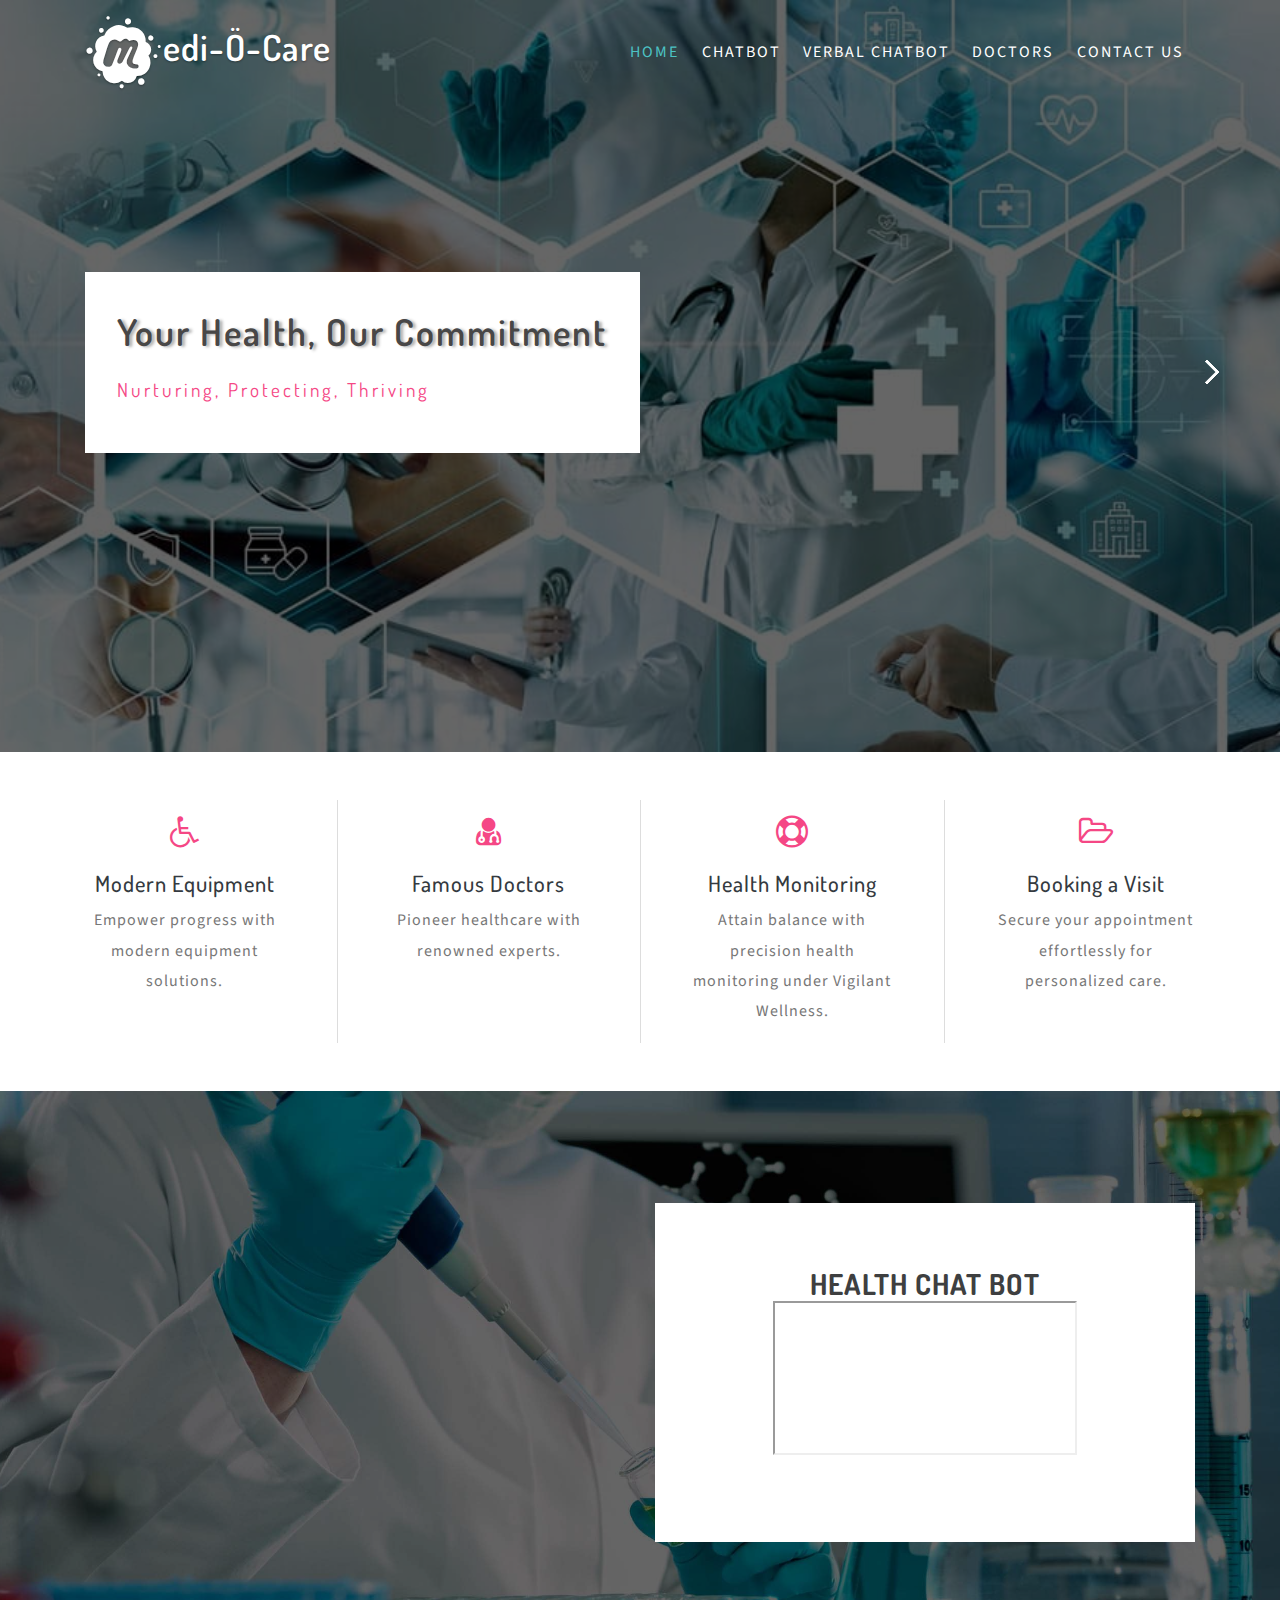
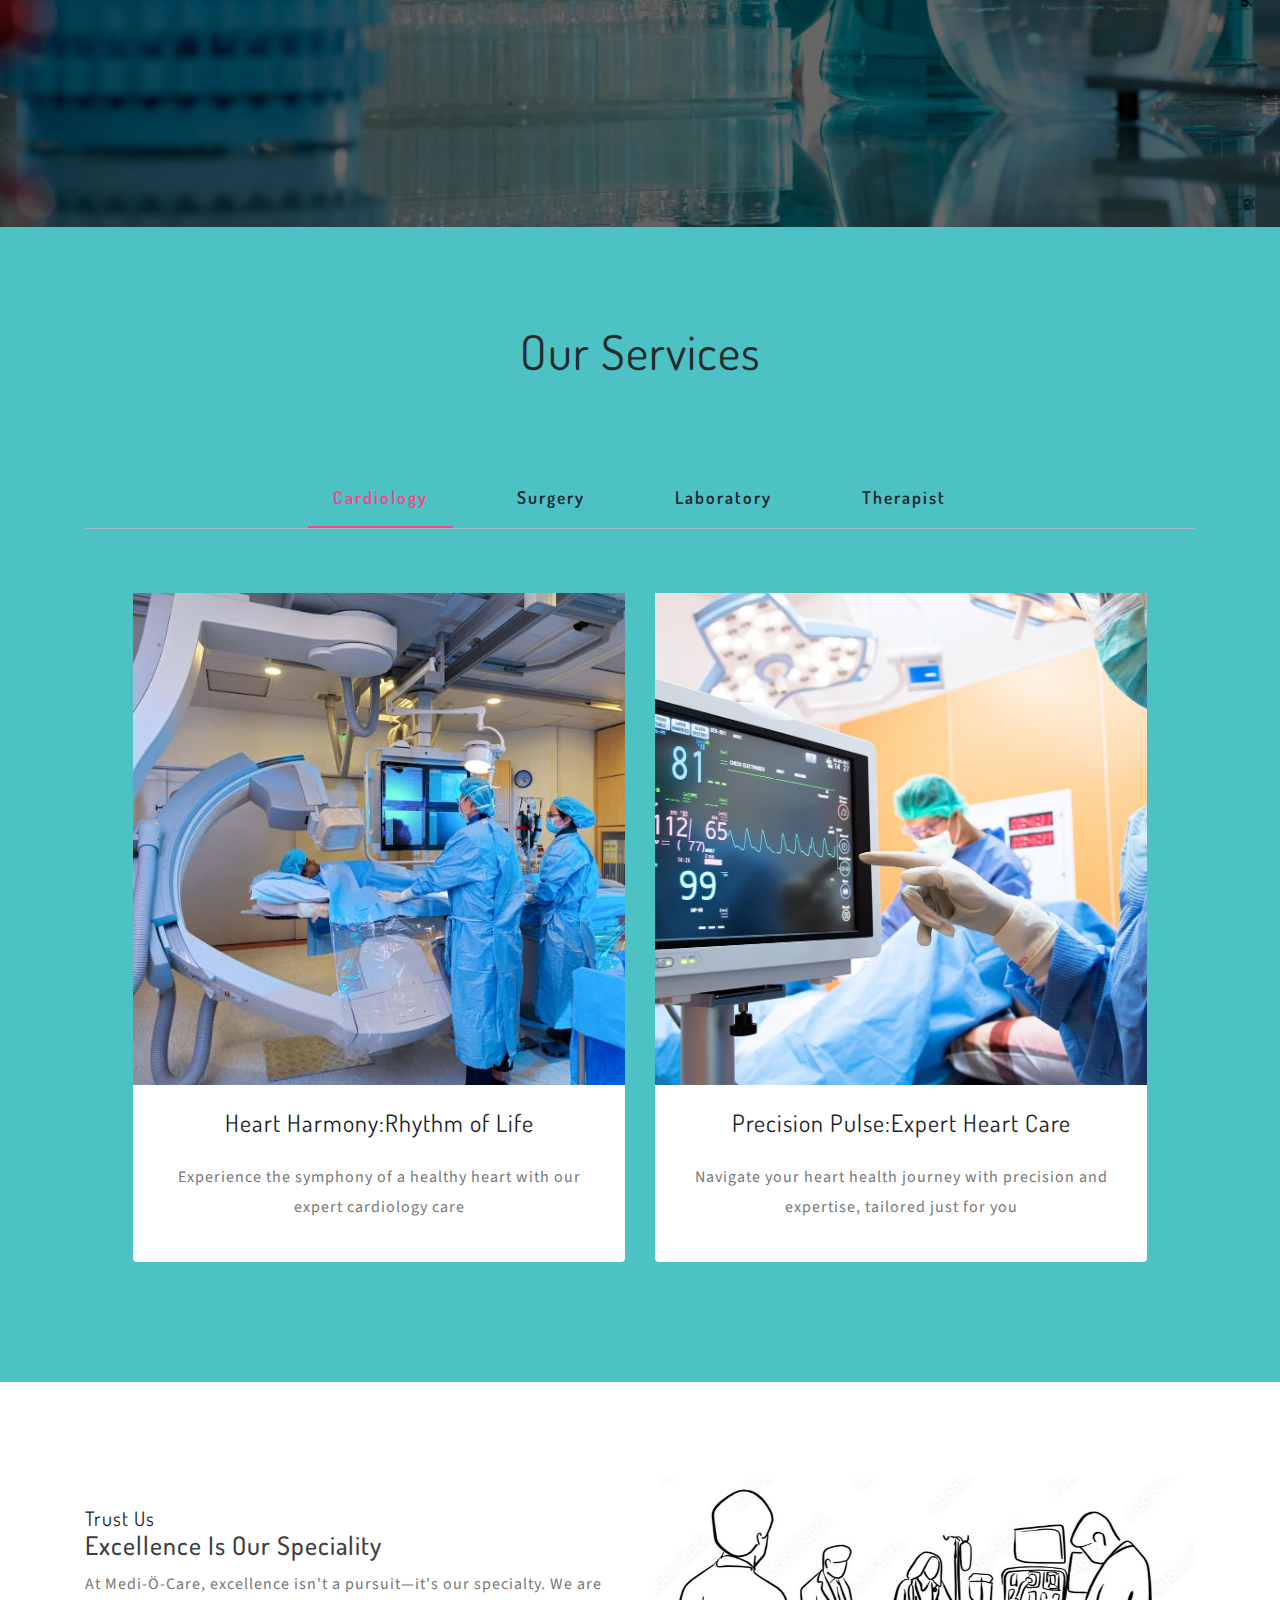
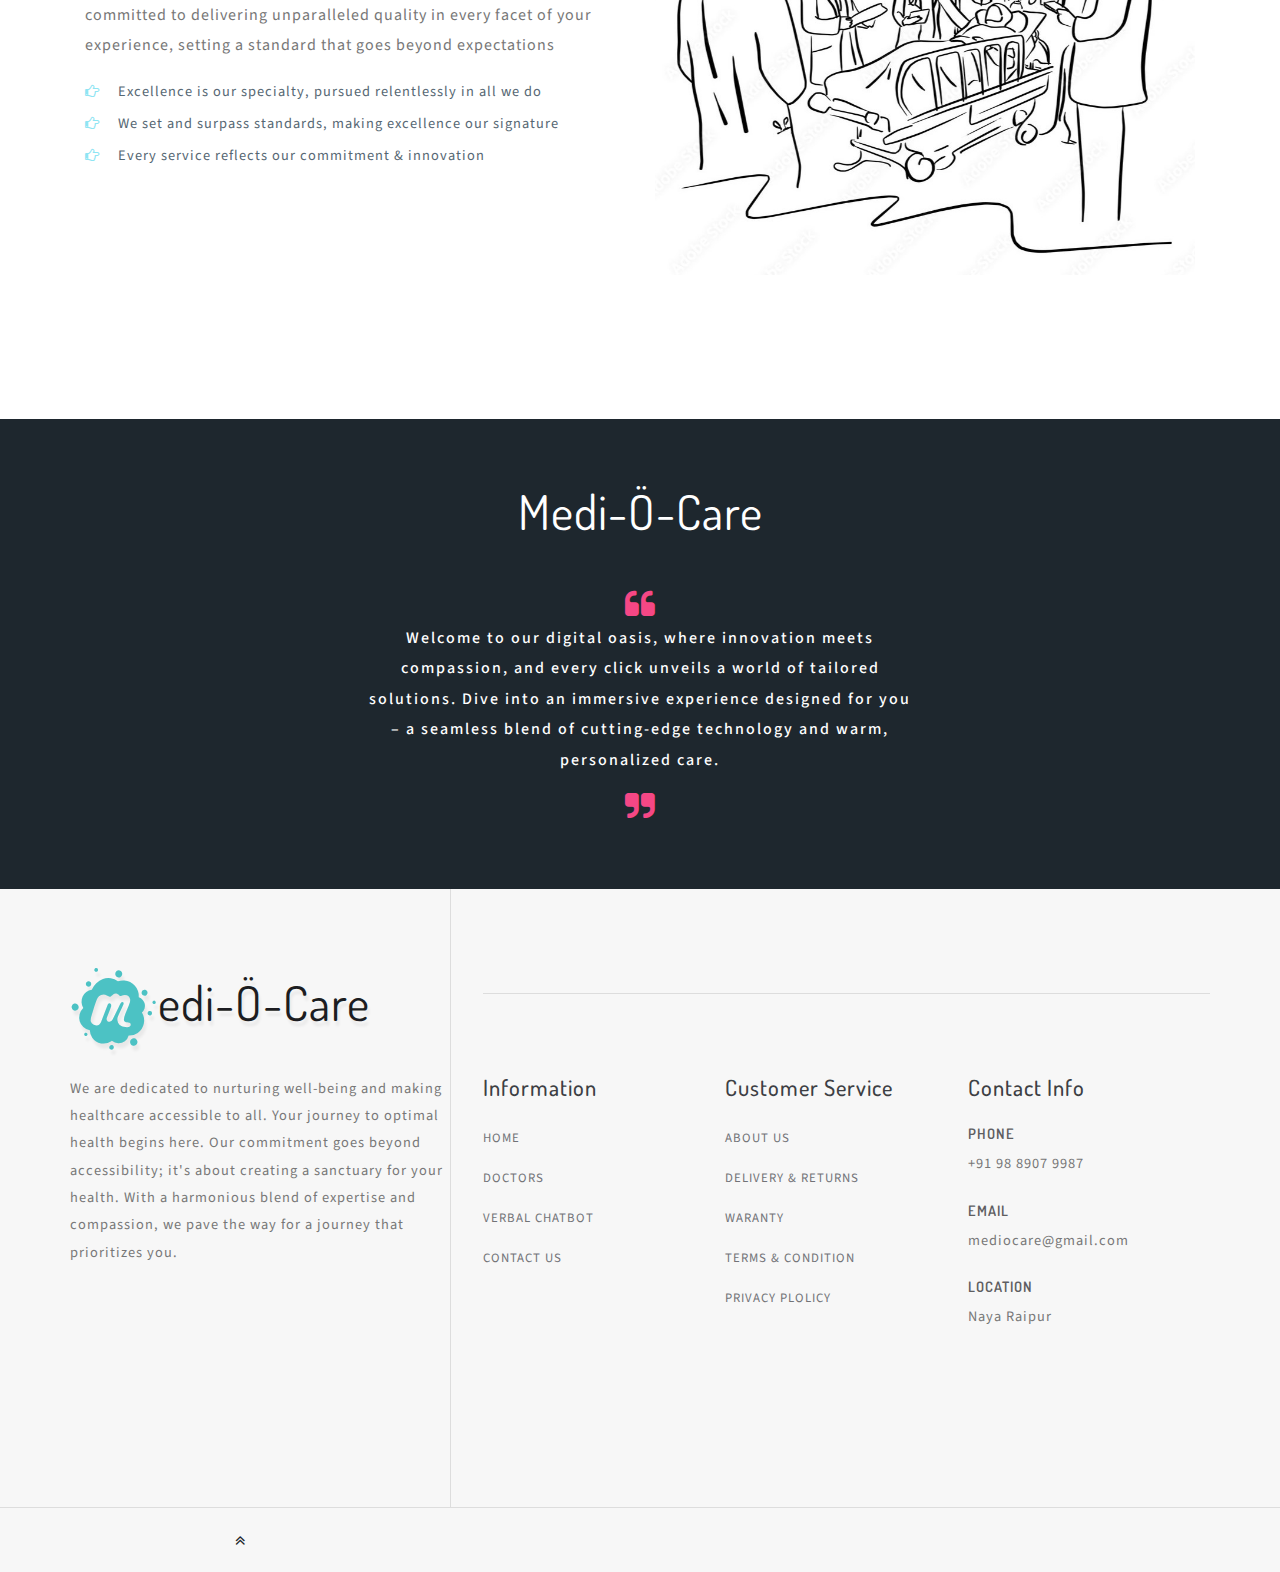
<file: Frontend/index.html>
<!DOCTYPE html>
<html lang="zxx">

<head>
    <title>Medi-Ö-Care</title>
    <!-- Meta tag Keywords -->
    <meta name="viewport" content="width=device-width, initial-scale=1">
    <meta charset="UTF-8" />
    <meta name="keywords" content="Medi-Ö-Care Responsive web template, Bootstrap Web Templates, Flat Web Templates, Android Compatible web template, Smartphone Compatible web template, free webdesigns for Nokia, Samsung, LG, SonyEricsson, Motorola web design" />
    <script>
        addEventListener("load", function() {
            setTimeout(hideURLbar, 0);
        }, false);

        function hideURLbar() {
            window.scrollTo(0, 1);
        }

    </script>
    <!-- //Meta tag Keywords -->
    <!-- Custom-Files -->
    <link rel="stylesheet" href="css/bootstrap.css">
    <!-- Bootstrap-Core-CSS -->
    <link rel="stylesheet" href="css/style.css" type="text/css" media="all" />
    <link rel="stylesheet" href="css/slider.css" type="text/css" media="all" />
    <!-- Style-CSS -->
    <!-- font-awesome-icons -->
    <link href="css/font-awesome.css" rel="stylesheet">
    <!-- //font-awesome-icons -->
    <!-- /Fonts -->
    <link href="//fonts.googleapis.com/css?family=Source+Sans+Pro:200,200i,300,300i,400,400i,600,600i,700" rel="stylesheet">
    <link href="//fonts.googleapis.com/css?family=Dosis:200,300,400,500,600,700" rel="stylesheet">
    <!-- //Fonts -->
</head>

<body>
        <!-- mian-content -->
        <div class="main-w3layouts-header-sec">

            <!-- header -->
            <header>
                <div class="container">
                    <div class="header d-lg-flex justify-content-between align-items-center">
                        <div class="header-section">
                            <h1>
                                <a class="navbar-brand logo editContent" href="index.html">
                                    <span class="fa fa-meetup"></span>edi-Ö-Care
                                </a>
                            </h1>
                        </div>
                        <div class="nav_section">
                            <nav>
                                <label for="drop" class="toggle mt-lg-0 mt-1"><span class="fa fa-bars" aria-hidden="true"></span></label>
                                <input type="checkbox" id="drop" />
                                <ul class="menu">
                                    <li class="active"><a href="index.html">Home</a></li>
                                    <li><a href="healthbot.html">Chatbot </a></li>
                                    <li><a href=" http://localhost:8501/">Verbal Chatbot </a></li>
                                    <li><a href="doctor.html">Doctors</a></li>
                                    <li><a href="contact.html">Contact Us</a></li>
                                </ul>
                            </nav>
                        </div>

                    </div>
                </div>
            </header>
            <!-- //header -->
            <!-- banner -->
            <section class="banner_w3pvt" id="home">
                <div class="csslider infinity" id="slider1">
                    <input type="radio" name="slides" checked="checked" id="slides_1" />
                    <input type="radio" name="slides" id="slides_2" />
                    <input type="radio" name="slides" id="slides_3" />
                    <input type="radio" name="slides" id="slides_4" />
                    <ul>
                        <li>
                            <div class="banner-top">
                                <div class="overlay">
                                    <div class="container">
                                        <div class="banner-info">
                                            <div class="banner-w3layouts-inner">
                                                <h3>Your Health, Our Commitment</h3>
                                                <h4>Nurturing, Protecting, Thriving</h4>
                                            </div>

                                        </div>
                                    </div>
                                </div>
                            </div>
                        </li>
                        
                    </ul>
                    <div class="arrows">
                        <label for="slides_1"></label>
                        <label for="slides_2"></label>
                        <label for="slides_3"></label>
                        <label for="slides_4"></label>
                    </div>
                </div>
            </section>
            <!-- //banner -->



        </div>
        <!-- //header -->
        <section class="banner-bottom py-5">
            <div class="container-fluid inner-sec-w3ls">
                <div class="feature-grids row text-center">
                    <div class="col-lg-3 gd-bottom one">
                        <div class="bottom-gd">
                            <span class="fa fa-wheelchair" aria-hidden="true"></span>
                            <h3 class="mb-2">Modern Equipment</h3>
                            <p>Empower progress with modern equipment solutions.</p>
                        </div>
                    </div>
                    <div class="col-lg-3 gd-bottom">
                        <div class="bottom-gd">
                            <span class="fa fa-user-md" aria-hidden="true"></span>
                            <h3 class="mb-2">
                                Famous Doctors</h3>
                            <p>Pioneer healthcare with renowned experts.</p>

                        </div>
                    </div>
                    <div class="col-lg-3 gd-bottom">
                        <div class="bottom-gd">
                            <span class="fa fa-life-ring" aria-hidden="true"></span>
                            <h3 class="mb-2">Health Monitoring</h3>
                            <p>Attain balance with precision health monitoring under Vigilant Wellness.
                            </p>
                        </div>
                    </div>
                    <div class="col-lg-3 gd-bottom">
                        <div class="bottom-gd">
                            <span class="fa fa-folder-open-o" aria-hidden="true"></span>
                            <h3 class="mb-2">Booking a Visit</h3>
                            <p>Secure your appointment effortlessly for personalized care.</p>
                        </div>
                    </div>
                </div>
            </div>
        </section>
        <!-- //banner-bottom -->
        <!-- /last-content -->
        <section class="last-content">
            <div class="overlay-last">
                <div class="container text-center">
                    <div class="last-w3pvt-inner-content row">

                        <div class="col-md-6 offset-md-6">

                            <form action="#" class="booking" method="post">
                                <h3 class="mb-6"><b>HEALTH CHAT BOT</b></h3>
                                <div class="form-group">
                                    <!-- <input placeholder="Your Name" name="name" type="text" required="">
                                    <input placeholder="Contact Number" name="number" type="text" required="">
                                    <input placeholder="Address" type="text" required="">
                                    <input placeholder="Timing" type="text" required="">
                                    <button class="book-appo btn mt-3">Quick Appointment </button> 
                                   width="280" height="450" align="left"
                                    -->
                                <iframe class="mb-6" src='https://webchat.botframework.com/embed/healthbot-bmejown?s=vGrg-oB_5Qs.PQ3gH-sYYPhaGWiA1OZ3Gdeg7UQiuskShqSAN33Z6oE'></iframe>
                                </div>
                            </form>
                        </div>
                    </div>
                </div>
            </div>
        </section>
        <!-- //last-content -->

        <!-- /tabs -->
        <section class="tabs-blue py-5">
            <div class="container pt-md-5">
                <div class="header-w3layouts text-center mb-5">
                    <h3 class="title-w3pvt mb-3">Our Services</h3>

                </div>
                <div class="tab-main mx-auto">

                    <input id="tab1" type="radio" name="tabs" class="w3layouts-sm" checked>
                    <label for="tab1">Cardiology</label>

                    <input id="tab2" type="radio" class="w3layouts-sm" name="tabs">
                    <label for="tab2">Surgery</label>

                    <input id="tab3" type="radio" class="w3layouts-sm" name="tabs">
                    <label for="tab3">Laboratory</label>
                    <input id="tab4" type="radio" class="w3layouts-sm" name="tabs">
                    <label for="tab4">Therapist</label>
                    <section id="content1" class="inner-w3layouts-wrap">

                        <div class="row part-grids text-center inner-sec-w3ls">

                            <div class="col-md-6 partgrid2">
                                <div class="thumbnail card">
                                    <div class="img-event">
                                        <img class="img-fluid" src="images/g1.jpeg" alt="">
                                    </div>
                                    <div class="caption card-body p-md-4">
                                        <h4 class="mb-4 editContent">Heart Harmony:Rhythm of Life</h4>
                                        <p>
                                            Experience the symphony of a healthy heart with our expert cardiology care</p>
                                    </div>
                                </div>

                            </div>
                            <div class="col-md-6 partgrid1">
                                <div class="thumbnail card">
                                    <div class="img-event">
                                        <img class="img-fluid" src="images/g2.jpeg" alt="">
                                    </div>
                                    <div class="caption card-body p-md-4">
                                        <h4 class="mb-4 editContent">Precision Pulse:Expert Heart Care</h4>
                                        <p>
                                            Navigate your heart health journey with precision and expertise, tailored just for you</p>
                                    </div>
                                </div>
                            </div>

                        </div>
                    </section>
                    <section id="content2" class="inner-w3layouts-wrap">
                        <div class="row part-grids text-center">

                            <div class="col-md-6 partgrid2">
                                <div class="thumbnail card">
                                    <div class="img-event">
                                        <img class="img-fluid" src="images/g3.jpeg" alt="">
                                    </div>
                                    <div class="caption card-body p-md-4">
                                        <h4 class="mb-4 editContent">Surgical Symphony:Precision in Every Incision</h4>
                                        <p>
                                            Experience the artistry of surgery with our precise and expert care</p>
                                    </div>
                                </div>
                            </div>
                            <div class="col-md-6 partgrid1">
                                <div class="thumbnail card">
                                    <div class="img-event">
                                        <img class="img-fluid" src="images/g4.jpeg" alt="">
                                    </div>
                                    <div class="caption card-body p-md-4">
                                        <h4 class="mb-4 editContent">Cutting-Edge Craftsmanship:Tailored Surgical Expertise</h4>
                                        <p>
                                            Embark on your surgical journey with cutting-edge precision, crafted uniquely for your needs</p>
                                    </div>
                                </div>
                            </div>

                        </div>
                    </section>
                    <section id="content3" class="inner-w3layouts-wrap">
                        <div class="row part-grids text-center">

                            <div class="col-md-6 partgrid2">
                                <div class="thumbnail card">
                                    <div class="img-event">
                                        <img class="img-fluid" src="images/g5.jpg" alt="">
                                    </div>
                                    <div class="caption card-body p-md-4">
                                        <h4 class="mb-4 editContent">Lab Mastery:Precision in Every Test</h4>
                                        <p>
                                            Explore the precision of our laboratory services for accurate diagnostics</p>
                                    </div>
                                </div>
                            </div>
                            <div class="col-md-6 partgrid1">
                                <div class="thumbnail card">
                                    <div class="img-event">
                                        <img class="img-fluid" src="images/g6.png" alt="">
                                    </div>
                                    <div class="caption card-body p-md-4">
                                        <h4 class="mb-4 editContent">Scientific Precision:Tailored Lab Solutions</h4>
                                        <p>
                                            Experience precision in every analysis with our expertly tailored laboratory services</p>
                                    </div>
                                </div>
                            </div>

                        </div>
                    </section>
                    <section id="content4" class="inner-w3layouts-wrap">
                        <div class="row part-grids text-center">

                            <div class="col-md-6 partgrid2">
                                <div class="thumbnail card">
                                    <div class="img-event">
                                        <img class="img-fluid" src="images/g7.jpeg" alt="">
                                    </div>
                                    <div class="caption card-body p-md-4">
                                        <h4 class="mb-4 editContent">Therapeutic Insight:Customizing Care for Your Well-being</h4>
                                        <p>
                                            Discover the insight of personalized therapy, customizing care to enhance your overall well-being</p>
                                    </div>
                                </div>
                            </div>
                            <div class="col-md-6 partgrid1">
                                <div class="thumbnail card">
                                    <div class="img-event">
                                        <img class="img-fluid" src="images/g8.jpg" alt="">
                                    </div>
                                    <div class="caption card-body p-md-4">
                                        <h4 class="mb-4 editContent">Mindful Healing:Precision in Tailored Therapeutic Expertise</h4>
                                        <p>
                                            Experience the healing journey, combining mindfulness and precision for uniquely tailored care</p>
                                    </div>
                                </div>
                            </div>

                        </div>
                    </section>

                </div>

            </div>
        </section>
        <!-- //tabs -->
        <!-- //last-content -->
        <section class="lab-test py-5" id="lab">
            <div class="container py-md-5">
                <div class="row banner-grids mb-lg-5">
                    <div class="col-lg-6 content-right pt-md-4">
                        <h5 class="mt-1">Trust Us</h5>
                        <h4>Excellence Is Our Speciality</h4>
                        <p class="mt-2 text-left">
                            At Medi-Ö-Care, excellence isn't a pursuit—it's our specialty. We are committed to delivering unparalleled quality in every facet of your experience, setting a standard that goes beyond expectations</p>
                        <ul class="tic-info list-unstyled">
                            <li>

                                <span class="fa fa-hand-o-right"></span> Excellence is our specialty, pursued relentlessly in all we do

                            </li>
                            <li>

                                <span class="fa fa-hand-o-right"></span>  We set and surpass standards, making excellence our signature

                            </li>
                            <li>

                                <span class="fa fa-hand-o-right"></span> Every service reflects our commitment & innovation

                            </li>
                        </ul>
                    </div>

                    <div class="col-lg-6 content-left">
                        <img src="images/lab.jpg" alt="" class="img-fluid">
                    </div>

                </div>
            </div>
        </section>
        <!-- /tabs -->
        <!-- /grids-content1 -->
        <section class="testimonials py-5" id="test">
            <div class="container py-lg-3">
                <div class="header-w3layouts text-center mb-5">
                    <h3 class="title-w3pvt two mb-3"> Medi-Ö-Care </h3>

                </div>
                <div class="test-content">
                    <div class="testimonials_grid">

                        <span class="fa fa-quote-left" aria-hidden="true"></span>
                        <p class="sub-test editContent">Welcome to our digital oasis, where innovation meets compassion, and every click unveils a world of tailored solutions. Dive into an immersive experience designed for you – a seamless blend of cutting-edge technology and warm, personalized care. 
                        </p>
                        <span class="fa fa-quote-right" aria-hidden="true"></span>
                        
                    </div>
                </div>
            </div>
        </section>
        <!-- //grids-content1 -->
        <!-- footer -->
        <footer>
            <div class="container">
                <div class="row footer-top">
                    <div class="col-lg-4 footer-grid_section_w3layouts">
                        <h2 class="logo-2 mb-lg-4 mb-3">
                            <a href="index.html"><span class="fa fa-meetup"></span>edi-Ö-Care</a>
                        </h2>
                        <p>We are dedicated to nurturing well-being and making healthcare accessible to all. Your journey to optimal health begins here. Our commitment goes beyond accessibility; it's about creating a sanctuary for your health. With a harmonious blend of expertise and compassion, we pave the way for a journey that prioritizes you. </p>
                    </div>
                    <div class="col-lg-8 footer-right">
                        
                        <div class="row mt-lg-4 bottom-w3layouts-sec-nav mx-0">
                            <div class="col-md-4 footer-grid_section_w3layouts">
                                <h3 class="footer-title mb-lg-4 mb-3">Information</h3>
                                <ul class="list-unstyled w3layouts-icons">
                                    <li>
                                        <a href="index.html">Home</a>
                                    </li>
                                    <li class="mt-3">
                                        <a href="doctor.html">Doctors</a>
                                    </li>
                                    <li class="mt-3">
                                        <a href="http://localhost:8501">verbal Chatbot</a>
                                    </li>
                                    <li class="mt-3">
                                        <a href="contact.html">Contact Us</a>
                                    </li>
                                </ul>
                            </div>
                            <div class="col-md-4 footer-grid_section_w3layouts">
                                <!-- social icons -->
                                <div class="agileinfo_social_icons">
                                    <h3 class="footer-title mb-lg-4 mb-3">Customer Service</h3>
                                    <ul class="list-unstyled w3layouts-icons">

                                        <li>
                                            <a href="about.html">About Us</a>
                                        </li>
                                        <li class="mt-3">
                                            <a href="#">Delivery & Returns</a>
                                        </li>
                                        <li class="mt-3">
                                            <a href="#">Waranty</a>
                                        </li>
                                        <li class="mt-3">
                                            <a href="#">Terms & Condition</a>
                                        </li>
                                        <li class="mt-3">
                                            <a href="#">Privacy Plolicy</a>
                                        </li>
                                    </ul>
                                </div>
                                <!-- social icons -->
                            </div>
                            <div class="col-md-4 footer-grid_section_w3layouts my-md-0 my-5">
                                <h3 class="footer-title mb-lg-4 mb-3">Contact Info</h3>
                                <div class="contact-info">
                                    <div class="footer-address-inf">
                                        <h4 class="ad-info mb-2">Phone</h4>
                                        <p>+91 98 8907 9987</p>
                                    </div>
                                    <div class="footer-address-inf my-4">
                                        <h4 class="ad-info mb-2">Email </h4>
                                        <p><a href="mailto:info@example.com">mediocare@gmail.com</a></p>
                                    </div>
                                    <div class="footer-address-inf">
                                        <h4 class="ad-info mb-2">Location</h4>
                                        <p>Naya Raipur</p>
                                    </div>
                                </div>
                            </div>


                        </div>

                    </div>
                </div>
            </div>
        </footer>
        <!-- //footer -->
        <div class="cpy-right py-3">
            <div class="container">
                <div class="row">
                    <!-- move top icon -->
                    <a href="#home" class="move-top text-lg-right text-center col-md-2"><span class="fa fa-angle-double-up" aria-hidden="true"></span></a>
                    <!-- //move top icon -->
                </div>
            </div>

        </div>
</body>

</html>
</file>
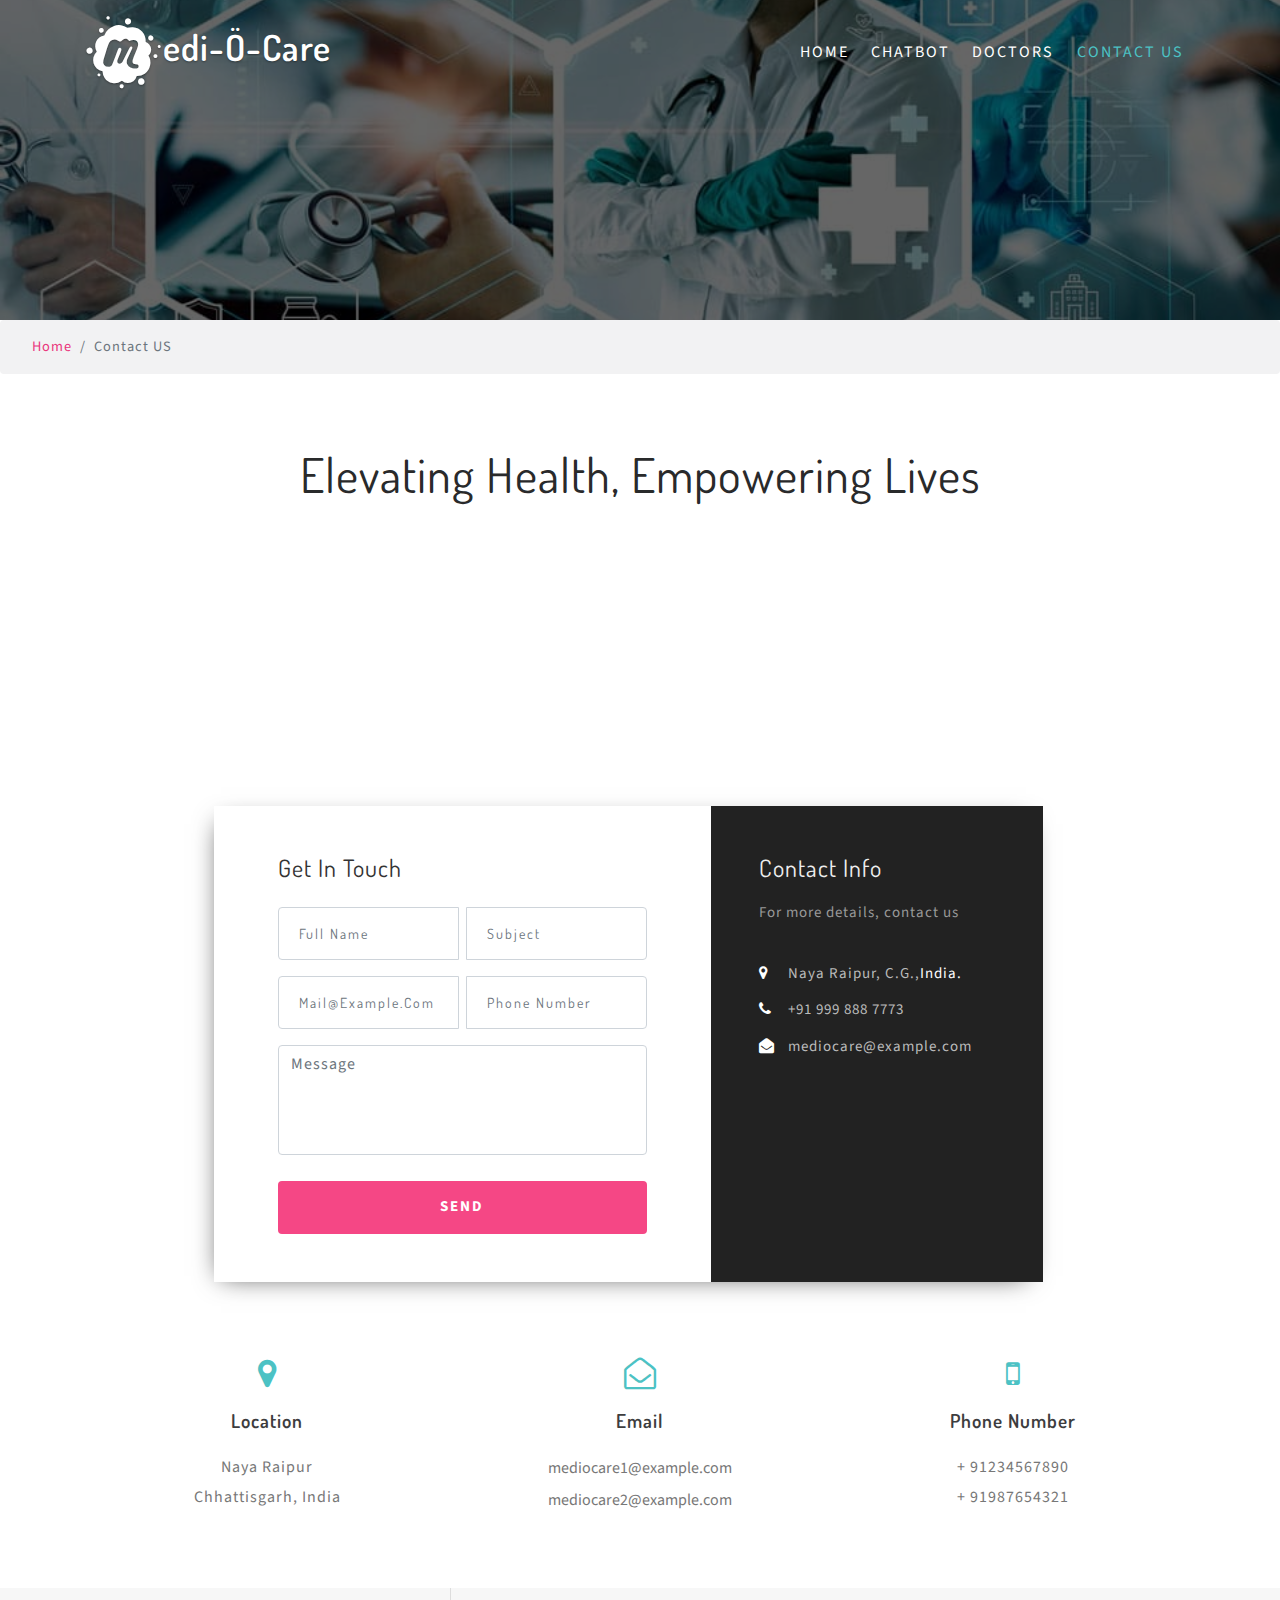
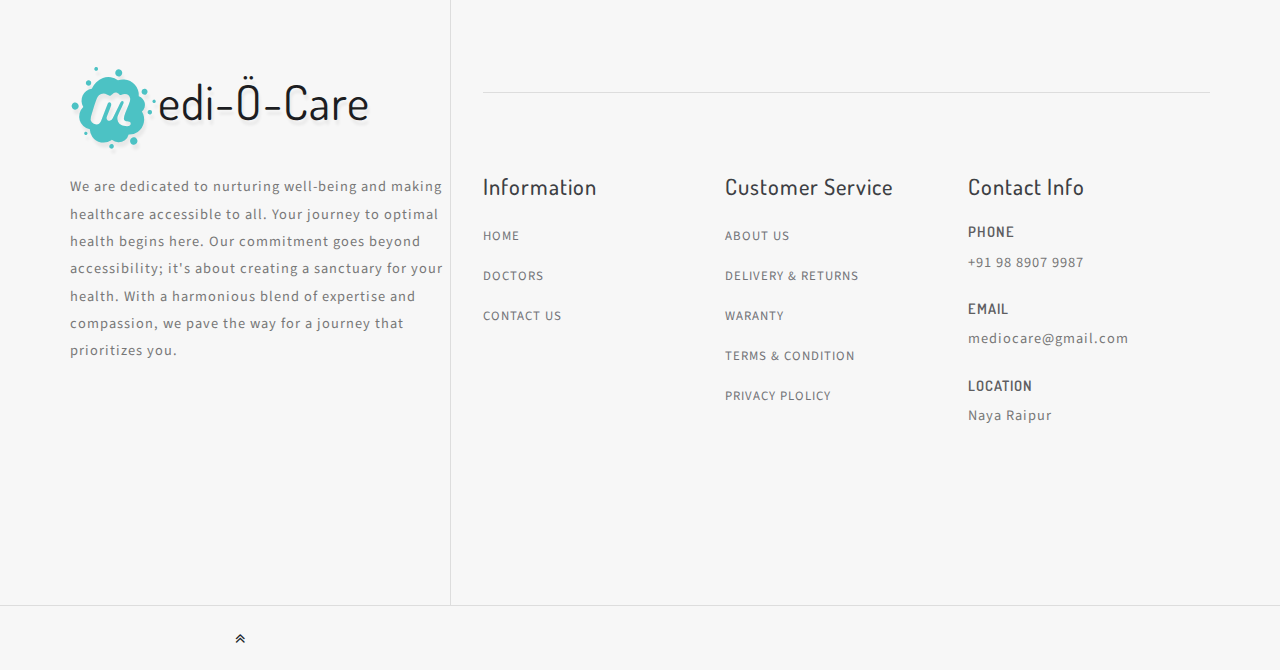
<file: Frontend/contact.html>
<!DOCTYPE html>
<html lang="zxx">

<head>
    <title>Medi-Ö-Care</title>
    <!-- Meta tag Keywords -->
    <meta name="viewport" content="width=device-width, initial-scale=1">
    <meta charset="UTF-8" />
    <meta name="keywords" content="Medi-Ö-Care Responsive web template, Bootstrap Web Templates, Flat Web Templates, Android Compatible web template, Smartphone Compatible web template, free webdesigns for Nokia, Samsung, LG, SonyEricsson, Motorola web design" />
    <script>
        addEventListener("load", function() {
            setTimeout(hideURLbar, 0);
        }, false);

        function hideURLbar() {
            window.scrollTo(0, 1);
        }

    </script>
    <!-- //Meta tag Keywords -->
    <!-- Custom-Files -->
    <link rel="stylesheet" href="css/bootstrap.css">
    <!-- Bootstrap-Core-CSS -->
    <link rel="stylesheet" href="css/style.css" type="text/css" media="all" />
    <link rel="stylesheet" href="css/slider.css" type="text/css" media="all" />
    <!-- Style-CSS -->
    <!-- font-awesome-icons -->
    <link href="css/font-awesome.css" rel="stylesheet">
    <!-- //font-awesome-icons -->
    <!-- /Fonts -->
    <link href="//fonts.googleapis.com/css?family=Source+Sans+Pro:200,200i,300,300i,400,400i,600,600i,700" rel="stylesheet">
    <link href="//fonts.googleapis.com/css?family=Dosis:200,300,400,500,600,700" rel="stylesheet">
    <!-- //Fonts -->
</head>

<body>
    <!-- mian-content -->
    <div class="main-w3layouts-header-sec inner" id="home">
        <div class="overlay inner">
            <!-- header -->
            <header>
                <div class="container">
                    <div class="header d-lg-flex justify-content-between align-items-center">
                        <div class="header-section">
                            <h1>
                                <a class="navbar-brand logo editContent" href="index.html">
                                    <span class="fa fa-meetup"></span>edi-Ö-Care
                                </a>
                            </h1>
                        </div>
                        <div class="nav_section">
                            <nav>
                                <label for="drop" class="toggle mt-lg-0 mt-1"><span class="fa fa-bars" aria-hidden="true"></span></label>
                                <input type="checkbox" id="drop" />
                                <ul class="menu">
                                    <li><a href="index.html">Home</a></li>
                                    <li><a href="healthbot.html">Chatbot </a></li>
                                    
                                    <li><a href="doctor.html">Doctors</a></li>
                                    <li class="active"><a href="contact.html">Contact Us</a></li>

                                </ul>
                            </nav>
                        </div>

                    </div>
                </div>
            </header>
            <!-- //header -->
            </div>
        </div>
        <!-- //header -->

        <!-- /breadcrumb -->
        <ol class="breadcrumb">
            <li class="breadcrumb-item">
                <a href="index.html">Home</a>
            </li>
            <li class="breadcrumb-item active">Contact US</li>
        </ol>
        <!-- //breadcrumb -->
        <!--/banner-bottom -->
        <section class="banner-bottom py-5">

            <div class="container-fluid py-md-4 inner-sec-w3ls">
                <div class="header-w3layouts text-center mb-5">
                    <h3 class="title-w3pvt mb-5">Elevating Health, Empowering Lives</h3>
                </div>

                <div class="map">
                    <iframe src="https://www.google.com/maps/embed?pb=!1m18!1m12!1m3!1d119065.60042221313!2d81.78245019999999!3d21.1603556!2m3!1f0!2f0!3f0!3m2!1i1024!2i768!4f13.1!3m3!1m2!1s0x3a28c41db20a7489%3A0x4bfac41adac13b4a!2sAtal%20Nagar-Nava%20Raipur%2C%20Chhattisgarh!5e0!3m2!1sen!2sin!4v1701552261648!5m2!1sen!2sin"></iframe>
                    <div class="main_grid_contact">
                        <div class="form">
                            <h3 class="text-capitalize mb-4">Get In touch</h3>
                            <form action="#" method="post">
                                <div class="input-group mt-3">
                                    <input type="text" class="margin2 form-control" name="name" placeholder="Full name" required="">
                                    <input type="text" name="name" class="form-control" placeholder="Subject" required="">
                                </div>
                                <div class="input-group mt-3">
                                    <input type="email" class="margin2 form-control" name="email" placeholder="mail@example.com" required="">
                                    <input type="text" name="number" class="form-control" placeholder="phone number" required="">
                                </div>
                                <div class="input-group mt-3">
                                    <textarea rows="4" cols="50" class="form-control" placeholder="message"></textarea>
                                </div>
                                <div class="input-group1 mt-3">
                                    <button class="submit btn form-control">Send </button>
                                </div>
                            </form>
                        </div>
                        <div class="contact-right-info">
                            <h3 class="text-capitalize mb-3">Contact Info</h3>
                            <p class="">For more details, contact us</p>
                            <address>
                                <p class="mt-3"><span class="fa fa-map-marker"></span> Naya Raipur, C.G.,<span> India.</span> </p>
                                <p class="my-2"><span class="fa fa-phone"></span> +91 999 888 7773 </p>
                                <p class=""><span class="fa fa-envelope-open"></span> <a href="doctor:mail@example.com">mediocare@example.com</a> </p>
                            </address>
                        </div>
                    </div>
                </div>

                <ul class="list-unstyled row text-center mt-lg-5 mt-4 px-lg-5">
                    <li class="col-lg-4 adress-w3pvt-info">
                        <div class=" adress-icon">
                            <span class="fa fa-map-marker"></span>
                        </div>

                        <h6>Location</h6>
                        <p>Naya Raipur
                            <br>Chhattisgarh, India </p>
                    </li>

                    <li class="col-lg-4 adress-w3pvt-info">
                        <div class="adress-icon">
                            <span class="fa fa-envelope-open-o"></span>
                        </div>
                        <h6>Email</h6>
                        <a href="mailto:info@example.com" class="mail">mediocare1@example.com</a>
                        <br>
                        <a href="mailto:info@example.com" class="mail">mediocare2@example.com</a>
                    </li>
                    <li class="col-lg-4 adress-w3pvt-info">

                        <div class="adress-icon">
                            <span class="fa fa-mobile"></span>
                        </div>

                        <h6>Phone Number</h6>
                        <p>+ 91234567890</p>
                        <p>+ 91987654321</p>

                    </li>
                </ul>
            </div>
        </section>
        <!-- //banner-bottom -->
<!-- //banner-bottom -->

         <!-- footer -->
         <footer>
            <div class="container">
                <div class="row footer-top">
                    <div class="col-lg-4 footer-grid_section_w3layouts">
                        <h2 class="logo-2 mb-lg-4 mb-3">
                            <a href="index.html"><span class="fa fa-meetup"></span>edi-Ö-Care</a>
                        </h2>
                        <p>We are dedicated to nurturing well-being and making healthcare accessible to all. Your journey to optimal health begins here. Our commitment goes beyond accessibility; it's about creating a sanctuary for your health. With a harmonious blend of expertise and compassion, we pave the way for a journey that prioritizes you. </p>
                    </div>
                    <div class="col-lg-8 footer-right">
                        
                        <div class="row mt-lg-4 bottom-w3layouts-sec-nav mx-0">
                            <div class="col-md-4 footer-grid_section_w3layouts">
                                <h3 class="footer-title mb-lg-4 mb-3">Information</h3>
                                <ul class="list-unstyled w3layouts-icons">
                                    <li>
                                        <a href="index.html">Home</a>
                                    </li>
                                    <li class="mt-3">
                                        <a href="doctor.html">Doctors</a>
                                    </li>
                                    <li class="mt-3">
                                        <a href="contact.html">Contact Us</a>
                                    </li>
                                </ul>
                            </div>
                            <div class="col-md-4 footer-grid_section_w3layouts">
                                <!-- social icons -->
                                <div class="agileinfo_social_icons">
                                    <h3 class="footer-title mb-lg-4 mb-3">Customer Service</h3>
                                    <ul class="list-unstyled w3layouts-icons">

                                        <li>
                                            <a href="about.html">About Us</a>
                                        </li>
                                        <li class="mt-3">
                                            <a href="#">Delivery & Returns</a>
                                        </li>
                                        <li class="mt-3">
                                            <a href="#">Waranty</a>
                                        </li>
                                        <li class="mt-3">
                                            <a href="#">Terms & Condition</a>
                                        </li>
                                        <li class="mt-3">
                                            <a href="#">Privacy Plolicy</a>
                                        </li>
                                    </ul>
                                </div>
                                <!-- social icons -->
                            </div>
                            <div class="col-md-4 footer-grid_section_w3layouts my-md-0 my-5">
                                <h3 class="footer-title mb-lg-4 mb-3">Contact Info</h3>
                                <div class="contact-info">
                                    <div class="footer-address-inf">
                                        <h4 class="ad-info mb-2">Phone</h4>
                                        <p>+91 98 8907 9987</p>
                                    </div>
                                    <div class="footer-address-inf my-4">
                                        <h4 class="ad-info mb-2">Email </h4>
                                        <p><a href="mailto:info@example.com">mediocare@gmail.com</a></p>
                                    </div>
                                    <div class="footer-address-inf">
                                        <h4 class="ad-info mb-2">Location</h4>
                                        <p>Naya Raipur</p>
                                    </div>
                                </div>
                            </div>


                        </div>

                    </div>
                </div>
            </div>
        </footer>
        <!-- //footer -->
        <div class="cpy-right py-3">
            <div class="container">
                <div class="row">
                    <!-- move top icon -->
                    <a href="#home" class="move-top text-lg-right text-center col-md-2"><span class="fa fa-angle-double-up" aria-hidden="true"></span></a>
                    <!-- //move top icon -->
                </div>
            </div>

        </div>


</body>

</html>
</file>
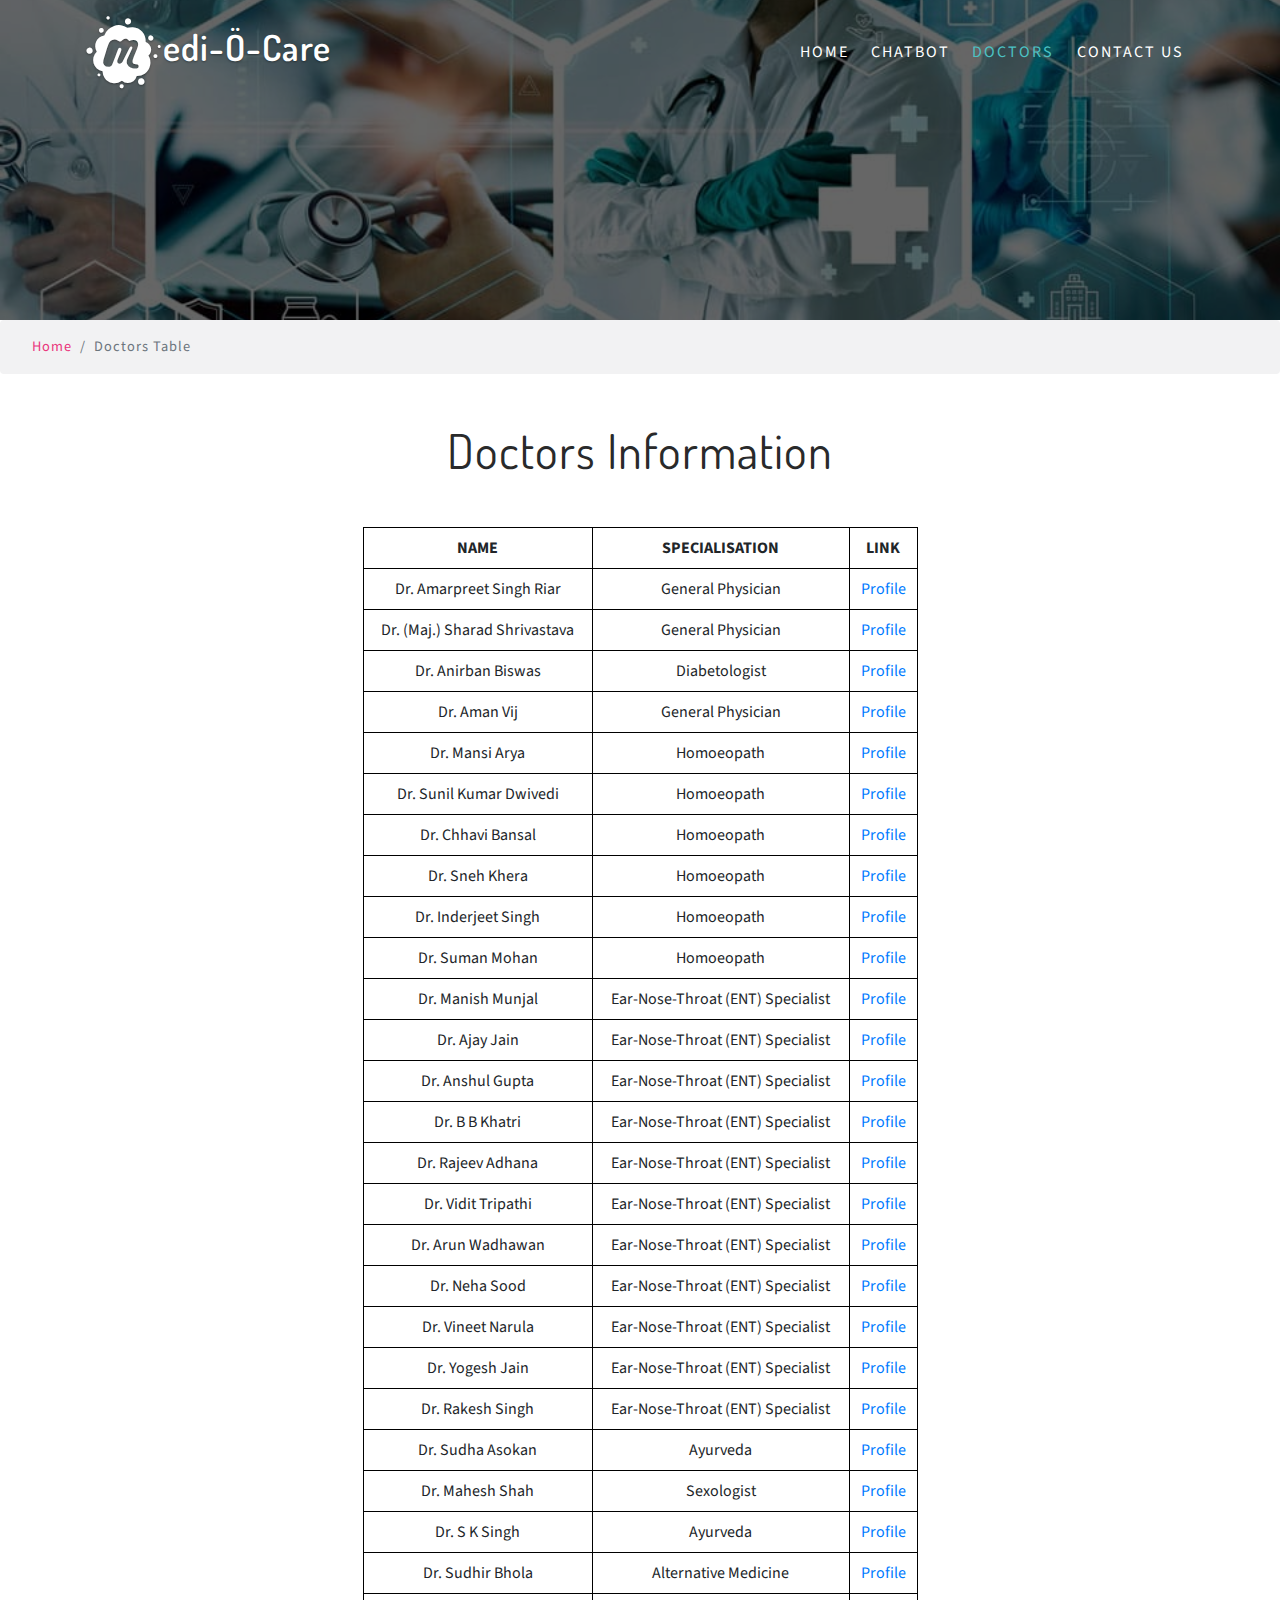
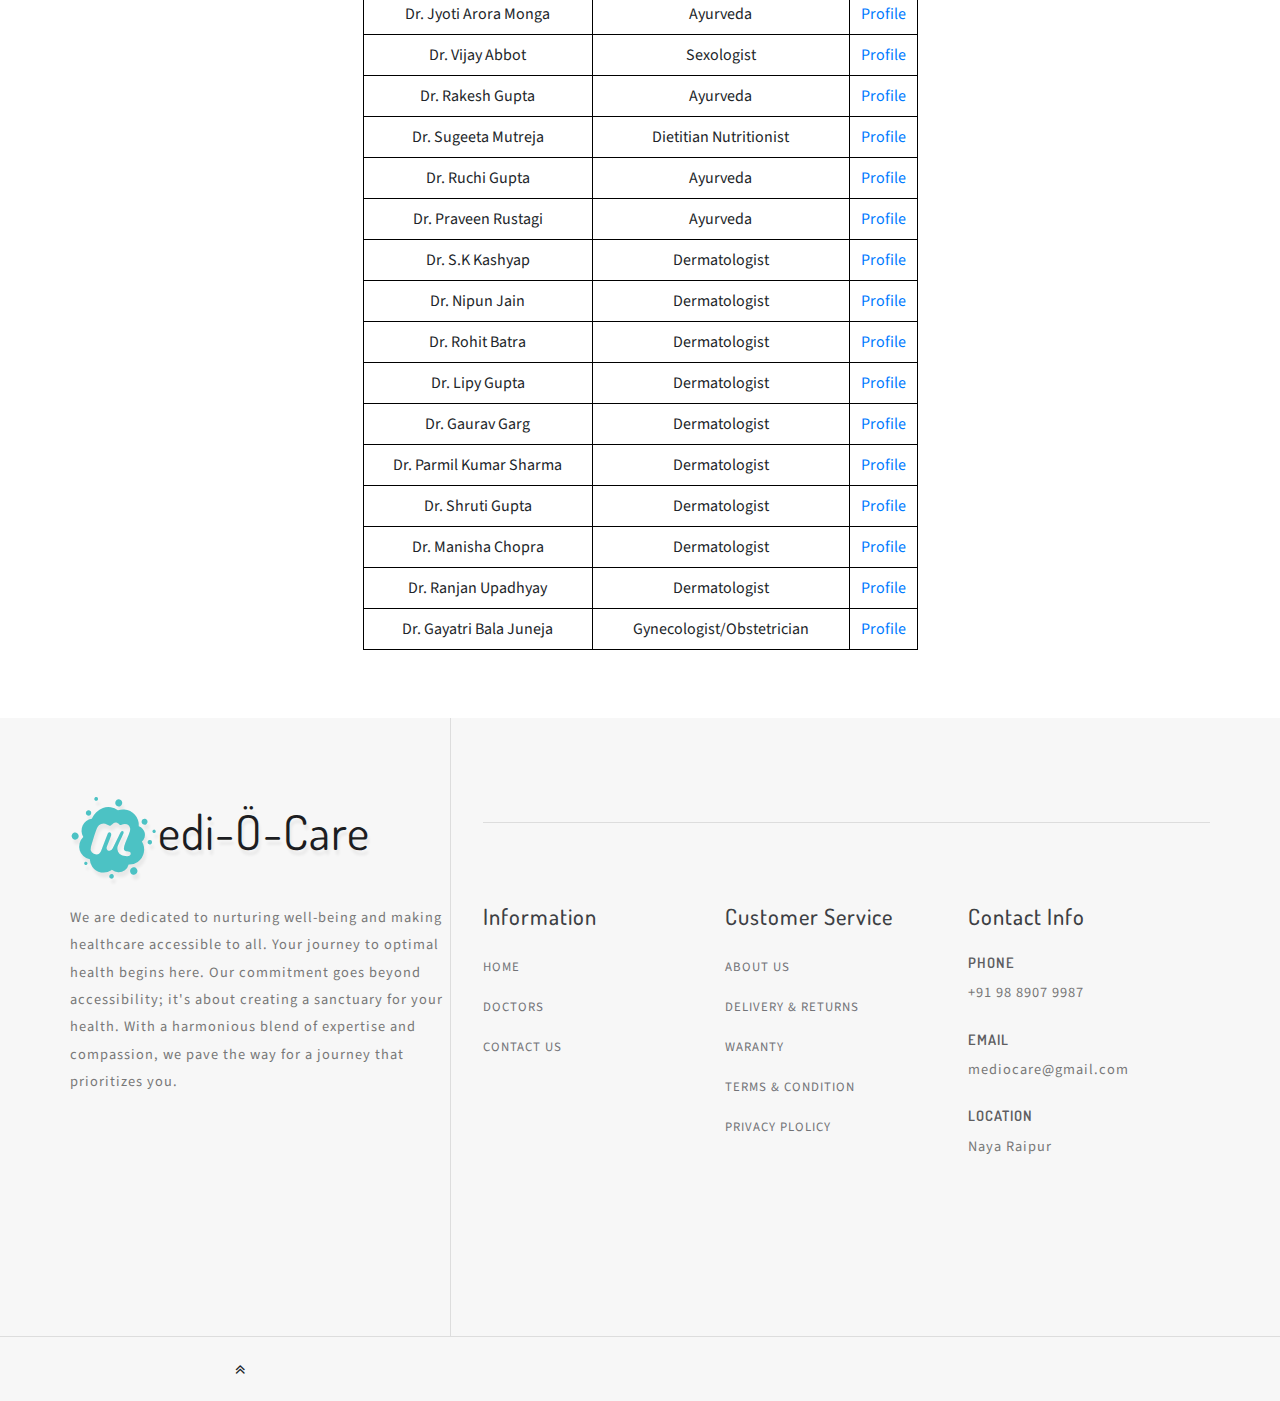
<file: Frontend/doctor.html>
<!DOCTYPE html>
<html lang="zxx">

<head>
    <title>Medi-Ö-Care</title>
    <!-- Meta tag Keywords -->
    <meta name="viewport" content="width=device-width, initial-scale=1">
    <meta charset="UTF-8" />
    <meta name="keywords" content="Medi-Ö-Care Responsive web template, Bootstrap Web Templates, Flat Web Templates, Android Compatible web template, Smartphone Compatible web template, free webdesigns for Nokia, Samsung, LG, SonyEricsson, Motorola web design" />
    <script>
        addEventListener("load", function() {
            setTimeout(hideURLbar, 0);
        }, false);

        function hideURLbar() {
            window.scrollTo(0, 1);
        }

    </script>
    <!-- //Meta tag Keywords -->
    <!-- Custom-Files -->
    <link rel="stylesheet" href="css/bootstrap.css">
    <!-- Bootstrap-Core-CSS -->
    <link rel="stylesheet" href="css/style.css" type="text/css" media="all" />
    <link rel="stylesheet" href="css/slider.css" type="text/css" media="all" />
    <!-- Style-CSS -->
    <!-- font-awesome-icons -->
    <link href="css/font-awesome.css" rel="stylesheet">
    <!-- //font-awesome-icons -->
    <!-- /Fonts -->
    <link href="//fonts.googleapis.com/css?family=Source+Sans+Pro:200,200i,300,300i,400,400i,600,600i,700" rel="stylesheet">
    <link href="//fonts.googleapis.com/css?family=Dosis:200,300,400,500,600,700" rel="stylesheet">
    <!-- //Fonts -->
</head>

<body>
    <!-- mian-content -->
    <div class="main-w3layouts-header-sec inner" id="home">
        <div class="overlay inner">
            <!-- header -->
            <header>
                <div class="container">
                    <div class="header d-lg-flex justify-content-between align-items-center">
                        <div class="header-section">
                            <h1>
                                <a class="navbar-brand logo editContent" href="index.html">
                                    <span class="fa fa-meetup"></span>edi-Ö-Care
                                </a>
                            </h1>
                        </div>
                        <div class="nav_section">
                            <nav>
                                <label for="drop" class="toggle mt-lg-0 mt-1"><span class="fa fa-bars" aria-hidden="true"></span></label>
                                <input type="checkbox" id="drop" />
                                <ul class="menu">
                                    <li><a href="index.html">Home</a></li>
                                    <li><a href="healthbot.html">Chatbot </a></li>
                                    
                                    <li class="active"><a href="doctor.html">Doctors</a></li>
                                    <li><a href="contact.html">Contact Us</a></li>

                                </ul>
                            </nav>
                        </div>

                    </div>
                </div>
            </header>
            <!-- //header -->
        </div>
    </div>
    <!-- //header -->

    <!-- /breadcrumb -->
    <ol class="breadcrumb">
        <li class="breadcrumb-item">
            <a href="index.html">Home</a>
        </li>
        <li class="breadcrumb-item active">Doctors Table</li>
    </ol>
    <!-- //breadcrumb -->

    <!-- Doctors Table Section -->
    <section class="doctors-table py-5">
        <div class="container">
            <div class="header-w3layouts text-center mb-5">
                <h3 class="title-w3pvt mb-5">Doctors Information</h3>
            </div>

            <table>
                <thead>
                  <tr>
                    <th>NAME</th>
                    <th>SPECIALISATION</th>
                    <th>LINK</th>
                  </tr>
                </thead>
                <tbody id="doctorsTableBody"></tbody>
              </table>
            
              <script>
                const doctors = [
                    { 
                    name: "Dr. Amarpreet Singh Riar", 
                    specialization: "General Physician", 
                    link: "https://www.practo.com/delhi/doctor/amarpreet-singh-riar-general-physician?specialization=General%20Physician&practice_id=1026302"
                    },
                    { 
                    name: "Dr. (Maj.) Sharad Shrivastava", 
                    specialization: "General Physician", 
                    link: "https://www.practo.com/delhi/doctor/dr-54-general-physician-1?specialization=General%20Physician&practice_id=1071396"
                    },
                    { 
                    name: "Dr. Anirban Biswas", 
                    specialization: "Diabetologist", 
                    link: "https://www.practo.com/delhi/doctor/anirban-biswas-diabetologist?specialization=General%20Physician&practice_id=789800"
                    },
                    { 
                    name: "Dr. Aman Vij", 
                    specialization: "General Physician", 
                    link: "https://www.practo.com/delhi/doctor/dr-aman-vij-general-physician?specialization=General%20Physician&practice_id=704972"
                    },
                    { 
                    name: "Dr. Mansi Arya", 
                    specialization: "Homoeopath", 
                    link: "https://www.practo.com/delhi/doctor/dr-mansi-arya-bhardwaj-homeopath?specialization=Homoeopath&practice_id=786334"
                    },
                    { 
                    name: "Dr. Sunil Kumar Dwivedi", 
                    specialization: "Homoeopath", 
                    link: "https://www.practo.com/delhi/doctor/dr-sunil-kumar-dwivedi-homeopath?specialization=Homoeopath&practice_id=654411"
                    },
                    { 
                    name: "Dr. Chhavi Bansal", 
                    specialization: "Homoeopath", 
                    link: "https://www.practo.com/delhi/doctor/dr-chhavi-bansal-homeopath-1?specialization=Homoeopath&practice_id=1124019"
                    },
                    { 
                    name: "Dr. Sneh Khera", 
                    specialization: "Homoeopath", 
                    link: "https://www.practo.com/delhi/doctor/dr-sneh-khera-homeopath?specialization=Homoeopath&practice_id=709153"
                    },
                    { 
                    name: "Dr. Inderjeet Singh", 
                    specialization: "Homoeopath", 
                    link: "https://www.practo.com/delhi/doctor/inderjeet-singh-ayurveda-sexologist?specialization=Homoeopath&practice_id=1219975"
                    },
                    { 
                    name: "Dr. Suman Mohan", 
                    specialization: "Homoeopath", 
                    link: "https://www.practo.com/delhi/doctor/dr-suman-mohan-homoeopath?specialization=Homoeopath&practice_id=1173704"
                    },
                    { 
                    name: "Dr. Manish Munjal", 
                    specialization: "Ear-Nose-Throat (ENT) Specialist", 
                    link: "https://www.practo.com/delhi/doctor/dr-manish-munjal-ear-nose-throat-ent-specialist-1?specialization=Ear-Nose-Throat%20(ENT)%20Specialist&practice_id=1045243"
                    },
                    { 
                    name: "Dr. Ajay Jain", 
                    specialization: "Ear-Nose-Throat (ENT) Specialist", 
                    link: "https://www.practo.com/delhi/doctor/dr-ajay-jain-ear-nose-throat-ent-specialist-1?specialization=Ear-Nose-Throat%20(ENT)%20Specialist&practice_id=664069"
                    },
                    { 
                    name: "Dr. Anshul Gupta", 
                    specialization: "Ear-Nose-Throat (ENT) Specialist", 
                    link: "https://www.practo.com/delhi/doctor/dr-anshul-gupta-ear-nose-throat-ent-specialist-1?specialization=Ear-Nose-Throat%20(ENT)%20Specialist&practice_id=712546"
                    },
                    { 
                    name: "Dr. B B Khatri", 
                    specialization: "Ear-Nose-Throat (ENT) Specialist", 
                    link: "https://www.practo.com/delhi/doctor/dr-b-b-khatri-ear-nose-throat-ent-specialist?specialization=Ear-Nose-Throat%20(ENT)%20Specialist&practice_id=702104"
                    },
                    { 
                    name: "Dr. Rajeev Adhana", 
                    specialization: "Ear-Nose-Throat (ENT) Specialist", 
                    link: "https://www.practo.com/delhi/clinic/adhana-ent-clinic-dilshad-garden?subscription_id=1296734&reach_subscription_id=45459&specialization=Ear-Nose-Throat%20(ENT)%20Specialist&ad_id=403277995611153&show_all=true"
                    },
                    { 
                    name: "Dr. Vidit Tripathi", 
                    specialization: "Ear-Nose-Throat (ENT) Specialist", 
                    link: "https://www.practo.com/delhi/doctor/dr-vidit-tripathi-ear-nose-throat-ent-specialist-3?specialization=Ear-Nose-Throat%20(ENT)%20Specialist&practice_id=736234"
                    },
                    { 
                    name: "Dr. Arun Wadhawan", 
                    specialization: "Ear-Nose-Throat (ENT) Specialist", 
                    link: "https://www.practo.com/delhi/doctor/dr-arun-wadhawan-ear-nose-throat-ent-specialist-1?specialization=Ear-Nose-Throat%20(ENT)%20Specialist&practice_id=710928"
                    },
                    { 
                    name: "Dr. Neha Sood", 
                    specialization: "Ear-Nose-Throat (ENT) Specialist", 
                    link: "https://www.practo.com/delhi/doctor/dr-neha-sood-ear-nose-throat-ent-specialist-1?specialization=Ear-Nose-Throat%20(ENT)%20Specialist&practice_id=680128"
                    },
                    { 
                    name: "Dr. Vineet Narula", 
                    specialization: "Ear-Nose-Throat (ENT) Specialist", 
                    link: "https://www.practo.com/delhi/doctor/vineet-narula-ear-nose-throat-ent-specialist-1?specialization=Ear-Nose-Throat%20(ENT)%20Specialist&practice_id=1107540"
                    },
                    { 
                    name: "Dr. Yogesh Jain", 
                    specialization: "Ear-Nose-Throat (ENT) Specialist", 
                    link: "https://www.practo.com/delhi/doctor/dr-yogesh-jain-2-ear-nose-throat-ent-specialist?specialization=Ear-Nose-Throat%20(ENT)%20Specialist&practice_id=1118463"
                    },
                    { 
                    name: "Dr. Rakesh Singh", 
                    specialization: "Ear-Nose-Throat (ENT) Specialist", 
                    link: "https://www.practo.com/delhi/doctor/dr-rakesh-singh-ear-nose-throat-ent-specialist?specialization=Ear-Nose-Throat%20(ENT)%20Specialist&practice_id=670997"
                    },
                    { 
                    name: "Dr. Sudha Asokan", 
                    specialization: "Ayurveda", 
                    link: "https://www.practo.com/delhi/doctor/dr-sudha-asokan-ayurveda-1?specialization=Ayurveda&practice_id=654473"
                    },
                    { 
                    name: "Dr. Mahesh Shah", 
                    specialization: "Sexologist", 
                    link: "https://www.practo.com/delhi/doctor/dr-shah-4-sexologist?specialization=Ayurveda&practice_id=688515"
                    },
                    { 
                    name: "Dr. S K Singh", 
                    specialization: "Ayurveda", 
                    link: "https://www.practo.com/delhi/doctor/dr-s-k-singh-ayurveda?specialization=Ayurveda&practice_id=725617"
                    },
                    { 
                    name: "Dr. Sudhir Bhola", 
                    specialization: "Alternative Medicine", 
                    link: "https://www.practo.com/delhi/doctor/sudhir-bhola-alternative-medicine?specialization=Ayurveda&practice_id=1065993"
                    },
                    { 
                    name: "Dr. Jyoti Arora Monga", 
                    specialization: "Ayurveda", 
                    link: "https://www.practo.com/delhi/doctor/dr-jyoti-arora-ayurveda?specialization=Ayurveda&practice_id=693424"
                    },
                    { 
                    name: "Dr. Vijay Abbot", 
                    specialization: "Sexologist", 
                    link: "https://www.practo.com/delhi/doctor/dr-vijay-abbot-sexologist?specialization=Ayurveda&practice_id=688515"
                    },
                    { 
                    name: "Dr. Rakesh Gupta", 
                    specialization: "Ayurveda", 
                    link: "https://www.practo.com/delhi/doctor/dr-rakesh-gupta-ayurveda?specialization=Ayurveda&practice_id=825935"
                    },
                    { 
                    name: "Dr. Sugeeta Mutreja", 
                    specialization: "Dietitian Nutritionist", 
                    link: "https://www.practo.com/delhi/doctor/sugeeta-mutreja-dietitian-nutritionist?specialization=Ayurveda&practice_id=1010860"
                    },
                    { 
                    name: "Dr. Ruchi Gupta", 
                    specialization: "Ayurveda", 
                    link: "https://www.practo.com/delhi/doctor/dr-ruchi-gupta-1-ayurveda?specialization=Ayurveda&practice_id=825935"
                    },
                    { 
                    name: "Dr. Praveen Rustagi", 
                    specialization: "Ayurveda", 
                    link: "https://www.practo.com/delhi/doctor/dr-praveen-rustagi-ayurveda?specialization=Ayurveda&practice_id=1121150"
                    },
                    { 
                    name: "Dr. S.K Kashyap", 
                    specialization: "Dermatologist", 
                    link: "https://www.practo.com/delhi/doctor/s-k-kashyap-dermatologist-cosmetologist?specialization=Dermatologist&practice_id=767677"
                    },
                    { 
                    name: "Dr. Nipun Jain", 
                    specialization: "Dermatologist", 
                    link: "https://www.practo.com/delhi/doctor/dr-nipun-jain-dermatologist-cosmetologist-2?specialization=Dermatologist&practice_id=850375"
                    },
                    { 
                    name: "Dr. Rohit Batra", 
                    specialization: "Dermatologist", 
                    link: "https://www.practo.com/delhi/doctor/dr-rohit-batra-dermatologist-cosmetologist-1?specialization=Dermatologist&practice_id=673325"
                    },
                    { 
                    name: "Dr. Lipy Gupta", 
                    specialization: "Dermatologist", 
                    link: "https://www.practo.com/delhi/doctor/dr-lipy-gupta-dermatologist-cosmetologist?specialization=Dermatologist&practice_id=689248"
                    },
                    { 
                    name: "Dr. Gaurav Garg", 
                    specialization: "Dermatologist", 
                    link: "https://www.practo.com/delhi/doctor/dr-gaurav-garg-dermatologist-cosmetologist?specialization=Dermatologist&practice_id=690976"
                    },
                    { 
                    name: "Dr. Parmil Kumar Sharma", 
                    specialization: "Dermatologist", 
                    link: "https://www.practo.com/delhi/doctor/dr-p-k-sharma-dermatologist-cosmetologist-1?specialization=Dermatologist&practice_id=896686"
                    },
                    { 
                    name: "Dr. Shruti Gupta", 
                    specialization: "Dermatologist", 
                    link: "https://www.practo.com/delhi/doctor/shruti-gupta-dermatologist?specialization=Dermatologist&practice_id=1009300"
                    },
                    { 
                    name: "Dr. Manisha Chopra", 
                    specialization: "Dermatologist", 
                    link: "https://www.practo.com/delhi/doctor/dr-manisha-chopra-dermatologist-cosmetologist?specialization=Dermatologist&practice_id=700888"
                    },
                    { 
                    name: "Dr. Ranjan Upadhyay", 
                    specialization: "Dermatologist", 
                    link: "https://www.practo.com/delhi/doctor/dr-ranjan-upadhyay-dermatologist-cosmetologist-1-6350?specialization=Dermatologist&practice_id=649436"
                    },
                    { 
                    name: "Dr. Gayatri Bala Juneja", 
                    specialization: "Gynecologist/Obstetrician", 
                    link: "https://www.practo.com/delhi/doctor/dr-gayatri-bala-juneja-gynecologist-obstetrician-2?specialization=Gynecologist/Obstetrician&practice_id=1010694"
                    }
                ];
            
                const tableBody = document.getElementById("doctorsTableBody");
            
                doctors.forEach(doctor => {
                  const newRow = document.createElement("tr");
                  const nameCell = document.createElement("td");
                  const specializationCell = document.createElement("td");
                  const linkCell = document.createElement("td");
            
                  nameCell.textContent = doctor.name;
                  specializationCell.textContent = doctor.specialization;
                  
                  const link = document.createElement("a");
                  link.href = doctor.link;
                  link.textContent = "Profile";
                  linkCell.appendChild(link);
            
                  newRow.appendChild(nameCell);
                  newRow.appendChild(specializationCell);
                  newRow.appendChild(linkCell);
            
                  tableBody.appendChild(newRow);
                });
              </script>
            
        </div>
    </section>
    <!-- //banner-bottom -->

         <!-- footer -->
         <footer>
            <div class="container">
                <div class="row footer-top">
                    <div class="col-lg-4 footer-grid_section_w3layouts">
                        <h2 class="logo-2 mb-lg-4 mb-3">
                            <a href="index.html"><span class="fa fa-meetup"></span>edi-Ö-Care</a>
                        </h2>
                        <p>We are dedicated to nurturing well-being and making healthcare accessible to all. Your journey to optimal health begins here. Our commitment goes beyond accessibility; it's about creating a sanctuary for your health. With a harmonious blend of expertise and compassion, we pave the way for a journey that prioritizes you. </p>
                    </div>
                    <div class="col-lg-8 footer-right">
                        
                        <div class="row mt-lg-4 bottom-w3layouts-sec-nav mx-0">
                            <div class="col-md-4 footer-grid_section_w3layouts">
                                <h3 class="footer-title mb-lg-4 mb-3">Information</h3>
                                <ul class="list-unstyled w3layouts-icons">
                                    <li>
                                        <a href="index.html">Home</a>
                                    </li>
                                    <li class="mt-3">
                                        <a href="doctor.html">Doctors</a>
                                    </li>
                                    <li class="mt-3">
                                        <a href="contact.html">Contact Us</a>
                                    </li>
                                </ul>
                            </div>
                            <div class="col-md-4 footer-grid_section_w3layouts">
                                <!-- social icons -->
                                <div class="agileinfo_social_icons">
                                    <h3 class="footer-title mb-lg-4 mb-3">Customer Service</h3>
                                    <ul class="list-unstyled w3layouts-icons">

                                        <li>
                                            <a href="about.html">About Us</a>
                                        </li>
                                        <li class="mt-3">
                                            <a href="#">Delivery & Returns</a>
                                        </li>
                                        <li class="mt-3">
                                            <a href="#">Waranty</a>
                                        </li>
                                        <li class="mt-3">
                                            <a href="#">Terms & Condition</a>
                                        </li>
                                        <li class="mt-3">
                                            <a href="#">Privacy Plolicy</a>
                                        </li>
                                    </ul>
                                </div>
                                <!-- social icons -->
                            </div>
                            <div class="col-md-4 footer-grid_section_w3layouts my-md-0 my-5">
                                <h3 class="footer-title mb-lg-4 mb-3">Contact Info</h3>
                                <div class="contact-info">
                                    <div class="footer-address-inf">
                                        <h4 class="ad-info mb-2">Phone</h4>
                                        <p>+91 98 8907 9987</p>
                                    </div>
                                    <div class="footer-address-inf my-4">
                                        <h4 class="ad-info mb-2">Email </h4>
                                        <p><a href="mailto:info@example.com">mediocare@gmail.com</a></p>
                                    </div>
                                    <div class="footer-address-inf">
                                        <h4 class="ad-info mb-2">Location</h4>
                                        <p>Naya Raipur</p>
                                    </div>
                                </div>
                            </div>


                        </div>

                    </div>
                </div>
            </div>
        </footer>
        <!-- //footer -->
        <div class="cpy-right py-3">
            <div class="container">
                <div class="row">
                    <!-- move top icon -->
                    <a href="#home" class="move-top text-lg-right text-center col-md-2"><span class="fa fa-angle-double-up" aria-hidden="true"></span></a>
                    <!-- //move top icon -->
                </div>
            </div>

        </div>
</body>

</html>
</file>
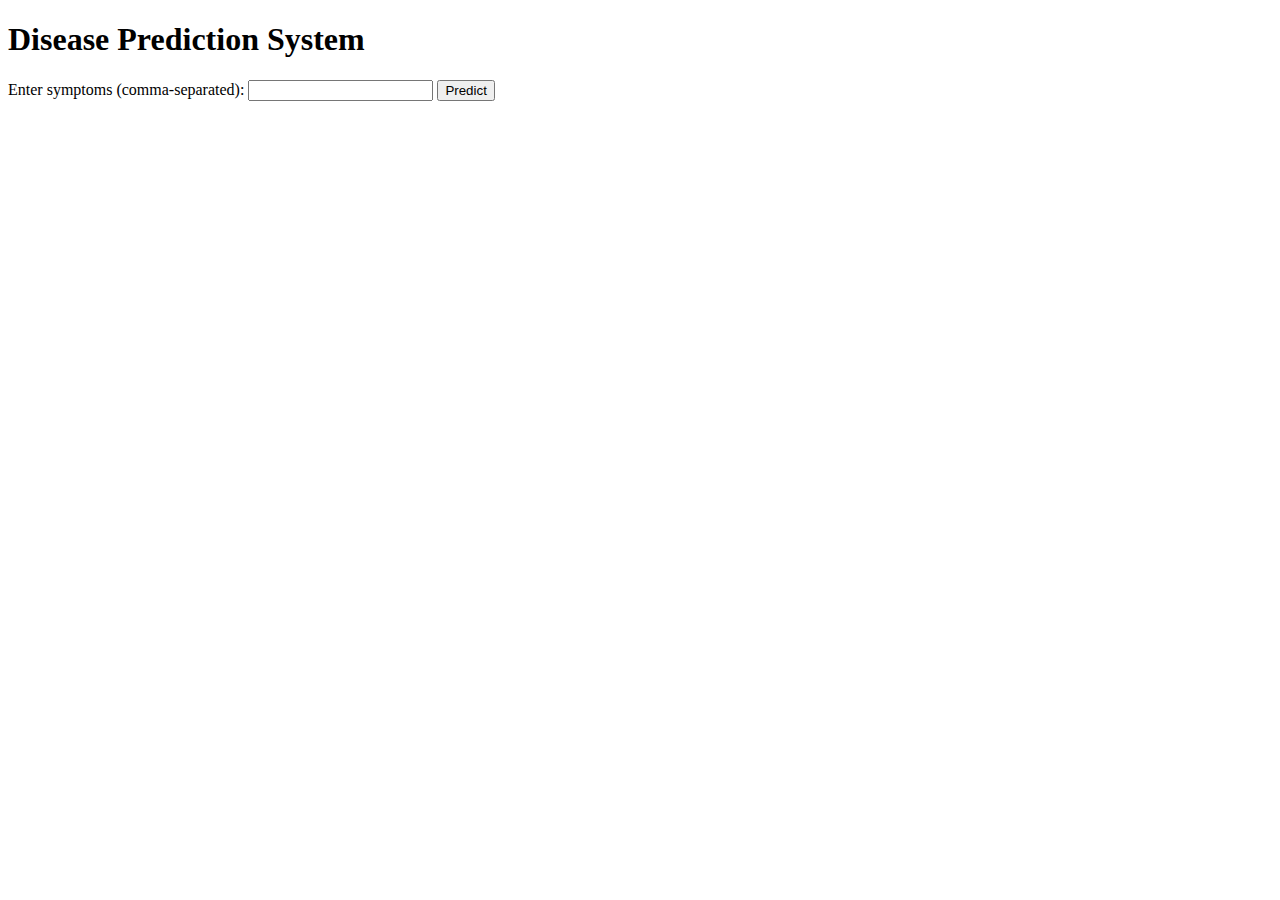
<file: Doctor's_allocation/templates/allocation.html>
<!DOCTYPE html>
<html lang="en">
<head>
    <meta charset="UTF-8">
    <meta name="viewport" content="width=device-width, initial-scale=1.0">
    <title>Disease Prediction System</title>

</head>
<body>
    <div id="container">
        <h1>Disease Prediction System</h1>
        <form method="post" action="/predict">
            <label for="symptoms">Enter symptoms (comma-separated):</label>
            <input type="text" name="symptoms" required>
            <button type="submit">Predict</button>
        </form>
    </div>
</body>
</html>
</file>
<file: Frontend/css/style.css>
/*--
	Author: W3Layouts
	Author URL: http://w3layouts.com
	License: Creative Commons Attribution 3.0 Unported
	License URL: http://creativecommons.org/licenses/by/3.0/
--*/

html,
body {
    margin: 0;
    font-size: 100%;
    background: #fff;
    font-family: 'Source Sans Pro', sans-serif;
    scroll-behavior: smooth;
}

table {
    border-collapse: collapse;
    width: 50%; /* Adjust the width as needed */
    margin: 20px auto; /* Adjust the margin as needed */
}
  
th, td {
    border: 1px solid black;
    padding: 8px;
    text-align: center;
}

body a {
    text-decoration: none;
    transition: 0.5s all;
    -webkit-transition: 0.5s all;
    -moz-transition: 0.5s all;
    -o-transition: 0.5s all;
    -ms-transition: 0.5s all;
}

a:hover {
    text-decoration: none;
    opacity: 0.8;
}

input[type="button"],
input[type="submit"],
input[type="text"],
input[type="email"],
input[type="search"] {
    transition: 0.5s all;
    -webkit-transition: 0.5s all;
    -moz-transition: 0.5s all;
    -o-transition: 0.5s all;
    -ms-transition: 0.5s all;
    font-family: 'Dosis', sans-serif;

}

h1,
h2,
h3,
h4,
h5,
h6 {
    margin: 0;
    letter-spacing: 1px;
    font-weight: 400;
    font-family: 'Dosis', sans-serif;
}

p {
    font-size: 1em;
    color: #777;
    line-height: 1.9em;
    letter-spacing: 1px;
}

ul {
    margin: 0;
    padding: 0;
}

/*-- header --*/
/*-- header --*/

a.navbar-brand {
    font-size: 0.9em;
    color: #fff;
    padding: 0;
    font-weight: 600;
    margin: 0;
    letter-spacing: 1px;
    text-shadow: 0 1px 2px rgba(0, 0, 0, 0.37);
    position: relative;
}

a.navbar-brand.logo span {
    font-size: 2em;
    vertical-align: middle;
}

/*-- //header --*/
/* banner style */
.banner_w3pvt {
    position: relative;
    z-index: 1;
}

.banner-top {
    background: url(../images/banner1.jpg) no-repeat center;
    background-size: cover;
    -webkit-background-size: cover;
    -moz-background-size: cover;
    -o-background-size: cover;
    -moz-background-size: cover;
}

.banner-top1 {
    background: url(../images/banner2.jpg) no-repeat center;
    background-size: cover;
    -webkit-background-size: cover;
    -moz-background-size: cover;
    -o-background-size: cover;
    -moz-background-size: cover;
}

.banner-top2 {
    background: url(../images/banner3.jpg) no-repeat 0px 0px;
    background-size: cover;
    -webkit-background-size: cover;
    -moz-background-size: cover;
    -o-background-size: cover;
    -moz-background-size: cover;
}

.banner-top3 {
    background: url(../images/banner4.jpg) no-repeat center;
    background-size: cover;
    -webkit-background-size: cover;
    -moz-background-size: cover;
    -o-background-size: cover;
    -moz-background-size: cover;
}

.banner-info {
    padding-top: 17em;
}

.banner-w3layouts-inner {
    text-align: left;
    background: #fff;
    padding: 2em;
    width: 50%;
}

.banner-info h3 {
    text-shadow: 3px 1px 3px rgba(45, 45, 45, 0.38);
    font-size: 2.3em;
    letter-spacing: 2px;
    color: #484747;
    font-weight: 600;
    line-height: 1.5em;
    text-transform: capitalize;
}

.banner-info h4 {
    color: #f54785;
    margin: 1em 0;
    letter-spacing: 3px;
    text-transform: capitalize;
    font-weight: 400;
    font-size: 1.2em;
}

.banner-info i {
    vertical-align: middle;
}

.banner-top,
.banner-top1,
.banner-top2,
.banner-top3 {
    min-height: 50em;
}

.overlay {
    min-height: 50em;
    background: rgba(0, 0, 0, 0.6);
}

.overlay1 {
    min-height: 750px;
    background: rgba(0, 0, 0, 0.5);
}

.read,
.book-appo {
    padding: 11px 30px;
    color: #fff;
    font-size: 1em;
    font-weight: 400;
    /* text-transform: uppercase; */
    letter-spacing: 2px;
    display: inline-block;
    border: none;
    outline: none;
    background: #4cc2c4;
}

.read:hover,
.book-appo {
    opacity: 0.9;
}

.book-appo {
    background: #f54785;
}

/*-- //banner style --*/

/*-- //banner --*/

/*-- banner --*/


/* //banner */

/* header */
/* CSS Document */
header {
    position: absolute;
    z-index: 9;
    width: 100%;
    padding: 1rem 0;
}

.toggle,
[id^=drop] {
    display: none;
}

/* Giving a background-color to the nav container. */
nav {
    margin: 0;
    padding: 0;
}


/* Since we'll have the "ul li" "float:left"
 * we need to add a clear after the container. */

nav:after {
    content: "";
    display: table;
    clear: both;
}

/* Removing padding, margin and "list-style" from the "ul",
 * and adding "position:reltive" */
nav ul {
    float: right;
    padding: 0;
    margin: 0;
    list-style: none;
    position: relative;
}

/* Positioning the navigation items inline */
nav ul li {
    margin: 0px 0.5em;
    display: inline-block;
    float: left;
}

/* Styling the links */
nav a {
    font-weight: 400;
    text-transform: uppercase;
    color: #fff;
    letter-spacing: 2px;
    font-size: 1em;
    position: relative;
    padding: 0.2rem;
}


nav ul li ul li:hover {
    background: #f8f9fa;
}

/* Background color change on Hover */
nav a:hover {
    color: #ddd;
    background: transparent;
}

.menu li.active a {
    color: #4cc2c4;
}

/* Hide Dropdowns by Default
 * and giving it a position of absolute */
nav ul ul {
    display: none;
    position: absolute;
    /* has to be the same number as the "line-height" of "nav a" */
    top: 25px;
    background: #fff;
    padding: 10px;
}

ul.inner-dropdown a:hover {
    color: #333;
}

/* Display Dropdowns on Hover */
nav ul li:hover > ul {
    display: inherit;
}

/* Fisrt Tier Dropdown */
nav ul ul li {
    width: 160px;
    float: none;
    display: list-item;
    position: relative;
}

nav ul ul li a {
    color: #333;
    padding: 5px 10px;
    display: block;
}

/* Second, Third and more Tiers	
 * We move the 2nd and 3rd etc tier dropdowns to the left
 * by the amount of the width of the first tier.
*/
nav ul ul ul li {
    position: relative;
    top: -60px;
    /* has to be the same number as the "width" of "nav ul ul li" */
    left: 170px;
}


/* Change ' +' in order to change the Dropdown symbol */
li > a:only-child:after {
    content: '';
}


/* Media Queries
--------------------------------------------- */

@media all and (max-width : 992px) {

    #logo {
        display: block;
        padding: 0;
        width: 100%;
        text-align: center;
        float: none;
    }

    nav {
        margin: 0;
    }

    .header-section {
        float: left;
    }

    nav ul {
        width: 100%;
    }

    /* Hide the navigation menu by default */
    /* Also hide the  */
    .toggle + a,
    .menu {
        display: none;
    }

    /* Stylinf the toggle lable */
    .toggle {
        display: block;
        padding: 4px 18px;
        font-size: 20px;
        text-decoration: none;
        border: none;
        float: right;
        background-color: #333;
        color: #fff;
        cursor: pointer !important;
    }

    .menu .toggle {
        float: none;
        text-align: center;
        margin: auto;
        width: 25%;
        padding: 5px;
        font-weight: normal;
        font-size: 15px;
        letter-spacing: 1px;
        background: none;
        color: #333;
    }

    .toggle:hover {
        color: #333;
        background-color: #fff;
    }

    /* Display Dropdown when clicked on Parent Lable */
    [id^=drop]:checked + ul {
        display: block;
        background: #e9ecef;
        padding: 15px 0;
        text-align: center;
    }

    /* Change menu item's width to 100% */
    nav ul li {
        display: block;
        width: 100%;
        padding: 5px 0;
        margin: 0;
    }

    nav ul ul .toggle,
    nav ul ul a {
        padding: 0 40px;
    }

    nav ul ul ul a {
        padding: 0 80px;
    }

    nav a:hover,
    nav ul ul ul a {
        background-color: transparent;
    }

    nav ul li ul li .toggle,
    nav ul ul a,
    nav ul ul ul a {
        padding: 14px 20px;
        color: #FFF;
        font-size: 17px;
    }

    /* Hide Dropdowns by Default */
    nav ul ul {
        float: none;
        position: static;
        color: #ffffff;
        /* has to be the same number as the "line-height" of "nav a" */
    }

    /* Hide menus on hover */
    nav ul ul li:hover > ul,
    nav ul li:hover > ul {
        display: none;
    }

    /* Fisrt Tier Dropdown */
    nav ul ul li {
        display: block;
        width: 100%;
        padding: 0;
    }

    nav ul ul ul li {
        position: static;
        /* has to be the same number as the "width" of "nav ul ul li" */

    }

    nav a {
        color: #333;
    }

    nav a:hover {
        color: #333;
    }

    .menu li.active a {
        color: #333;
    }

    nav ul ul li a {
        display: inline-block;
        font-size: 15px;
    }

    ul.inner-dropdown {
        padding-bottom: 0 !important;
        padding-top: 8px !important;
    }
}

@media all and (max-width : 330px) {

    nav ul li {
        display: block;
        width: 94%;
    }

}

li.icons a {
    width: 34px;
    height: 34px;
    text-align: center;
    display: inline-block;
    font-size: 13px;
    border-radius: 50%;
    line-height: 33px;
    padding: 0;
}

li.icons a.face-bk {
    background: #3b5998;
}

li.icons a.twitter {
    background: #1da1f2;
}

li.icons a.dribble {
    background: #ea4c89;
}

/*-- // header --*/
/*-- //banner --*/

/*-- //heading --*/

/*-- part --*/
.inner-sec-w3ls {
    padding-left: 3em;
    padding-right: 3em;
}

.sub-para {
    font-size: 1.1em;
    width: 69%;
    margin: 0 auto;
    color: #555;
    line-height: 1.7em;
    font-weight: 600;
}

.sub-para.two {
    width: 69%;
    margin: 0;
}

h3.title-w3pvt {
    font-size: 3em;
    letter-spacing: 1px;
    color: #292a2b;
}

/*-- //part --*/
.gd-bottom {
    border-left: 1px solid #ddd;
}

.gd-bottom.one {
    border: none;
}

.bottom-gd {
    padding: 1em 2em;
}

.gd-bottom h3,
.ser-one h3 {
    color: #343a40;
    letter-spacing: 1px;
    margin-top: 0em;
    font-size: 1.4em;
    font-weight: 500;
}

.gd-bottom p {
    margin: 0;
}

.gd-bottom span,
.ser-one span {
    font-size: 2em;
    text-align: center;
    color: #ff4c4c;
    color: #f54785;
    margin-bottom: 0.7em;
}

ul.tic-info li span {
    color: #8fe5f3;
    margin-right: 1em;
}

ul.tic-info li {
    color: #566773;
    font-size: 0.9em;
    line-height: 2.2em;
    letter-spacing: 1px;
}


/*-- //features --*/
.last-content {
    background: url(../images/banner4.jpg) center no-repeat;
    -webkit-background-size: cover;
    -moz-background-size: cover;
    -o-background-size: cover;
    -ms-background-size: cover;
    background-size: cover;
    position: relative;
    min-height: 46em;
}

.booking h3 {
    font-size: 1.8em;
    letter-spacing: 1px;
    color: #3e3f40;
    font-weight: 500;
}

.overlay-last {
    min-height: 46em;
    background: rgba(0, 0, 0, 0.6);
}

.booking {
    background: #fff;
    padding: 4em 4em;
    position: relative;
    margin-top: 7em;
}

.booking input[type="text"],
.booking input[type="email"],
.booking input[type="password"],
.booking select {
    outline: none;
    font-size: 15px;
    border: none;
    color: #666;
    letter-spacing: 1px;
    padding: 13px 15px;
    width: 100%;
    box-sizing: border-box;
    margin-bottom: 15px;
    text-transform: capitalize;
    background: #f6f6f6;
}

.content-right h4 {
    font-size: 1.6em;
    letter-spacing: 1px;
    color: #3e3f40;
    font-weight: 500;
}

/*-- /stats --*/
.counter.two {
    border-left: 1px solid #c3c5c6;
    border-right: 1px solid #c3c5c6;
}

.counter span {
    font-size: 2em;
    text-align: center;
    color: #ff4c4c;
    color: #f54785;
    margin-bottom: 0.7em;
}

.counter-info h4 {
    font-size: 2.5em;
    letter-spacing: 1px;
    color: #3e3f40;
    font-weight: 500;
}

.counter-info p {
    font-size: 1.1em;
    color: #555;
    line-height: 1.7em;
    font-weight: 600;
    padding: 0 3em;
    margin-top: 0.5em;
}

/*-- //stats --*/
/*-- //services --*/
/*--/tab-content --*/
.tabs-blue {
    background: #4cc2c4;
}

.tabs-gray {
    background: #e5fbfb;
}

.tab-main {
    padding: 40px 0;
    border: none;
    background: transparent;
    box-shadow: none;
    text-align: center;
}

.inner-w3layouts-wrap {
    padding-top: 4em;
    text-align: center;

}


.tab-main input.w3layouts-sm {
    display: none;
}



.tab-main label {
    display: inline-block;
    margin: 0 1em;
    padding: 15px 25px;
    font-weight: 600;
    text-align: center;
    color: #1e272e;
    border: 1px solid transparent;
    font-family: 'Dosis', sans-serif;
    letter-spacing: 2px;
    font-size: 1.1em;

}

.tab-main span {
    margin-right: 0.5em;
}

.tab-main section {
    display: none;
    padding: 4em 0 2em 0;
    border-top: 1px solid #abc;
}

.tabs-blue .card {
    border: none;
}

/*----*
.tab-main label:before {
    font-family: fontawesome;
    font-weight: normal;
    margin-right: 10px;
    opacity: 0;
    display: none;
}

.tab-main label[for*='1']:before {
    content: '\f1cb';
}

.tab-main label[for*='2']:before {
    content: '\f17d';
}

.tab-main label[for*='3']:before {
    content: '\f16c';
}

.tab-main label[for*='4']:before {
    content: '\f171';
}
/*----*/
.tab-main label:hover {
    color: #f54785;
    cursor: pointer;
}

.tab-main input:checked + label {
    color: #f54785;
    border: none;
    border-top: none;
    border-bottom: 2px solid #f54785;
}



.tab-main #tab1:checked ~ #content1,
.tab-main #tab2:checked ~ #content2,
.tab-main #tab3:checked ~ #content3,
.tab-main #tab4:checked ~ #content4 {
    display: block;
}

@media screen and (max-width: 800px) {
    .tab-main label:before {
        margin: 0;
        font-size: 18px;
    }
}

@media screen and (max-width: 500px) {
    .tab-main label {
        padding: 15px;
    }
}

/*--//tab-content --*/
/* gallery page */
.gal-img img,
.popup img {
    width: 100%;
}

/* popup */
.popup-effect {
    position: fixed;
    top: 0;
    bottom: 0;
    left: 0;
    right: 0;
    background: rgba(0, 0, 0, 0.7);
    transition: opacity 0ms;
    visibility: hidden;
    opacity: 0;
    z-index: 99;
}

.popup-effect:target {
    visibility: visible;
    opacity: 1;
}

.popup {
    background: #fff;
    border-radius: 4px;
    max-width: 430px;
    position: relative;
    margin: 8em auto;
    padding: 3em 2em;
    z-index: 999;
    text-align: center;
}

.popup .close {
    position: absolute;
    top: 5px;
    right: 15px;
    transition: all 200ms;
    font-size: 30px;
    font-weight: bold;
    text-decoration: none;
    color: #000;
}


/* //popup */
/* //gallery page */
/*--testimonials--*/
.testimonials {
    background: #1e272e;
}

.testi_grid img {
    border-radius: 50%;
    -webkit-border-radius: 50%;
    -o-border-radius: 50%;
    -ms-border-radius: 50%;
    box-shadow: 3px 3px 16px 0 rgba(12, 12, 12, 0.68);
}

.testimonials_grid span {
    color: #f54785;
    font-size: 2em;
}

h3.title-w3pvt.two {
    color: #fff;
}

.testi_grid h5 {
    font-size: 1em;
    font-weight: 600;
    color: #00BFA5;
    margin: 1em 0 0em 0;
}

.test-content {
    margin: 0 auto;
    width: 50%;
    text-align: center;
}

.testi_grid label {
    letter-spacing: 2px;
    font-size: 0.9em;
    color: #555;
}

.testimonials_grid p {
    color: #fff;
    font-weight: 500;
    letter-spacing: 2px;
}

/*--//testimonials--*/
.main-w3layouts-header-sec.inner {
    background: url(../images/banner1.jpg) no-repeat center;
    background-size: cover;
    -webkit-background-size: cover;
    -moz-background-size: cover;
    -o-background-size: cover;
    -moz-background-size: cover;
    min-height: 25em;
}

.overlay.inner {
    min-height: 25em;
    background: rgba(0, 0, 0, 0.6);
}

ol.breadcrumb {
    background: none;
    margin: 0;
    padding: 1em 2em;
    background: #f2f2f3;
}

li.breadcrumb-item {
    font-size: 0.9em;
    letter-spacing: 1px;
}

li.breadcrumb-item a {
    color: #ea357b;
}

/*-- /single-page --*/
.content-sing-w3layouts h4 {
    color: #555;
    font-size: 1.4em;
    margin: 1em 0;
    letter-spacing: 2px;
    font-weight: 600;
}

h4.leave-w3layouts {
    font-size: 1.4em;
    color: #4f5152;
    font-weight: 600;
    letter-spacing: 2px;
    margin-bottom: 2em;
}

.media h5 {
    font-size: 1em;
    color: #555;
    font-weight: 600;
    letter-spacing: 1px;
    margin-bottom: 2em;
}

.single-w3pvt-page .form-group label {
    letter-spacing: 1px;
    font-size: 15px;
    color: #777879;
    font-weight: 600;
    margin-bottom: 1em;
}

.single-w3pvt-page input[type="text"],
.single-w3pvt-page input[type="email"],
.single-w3pvt-page textarea,
.single-w3pvt-page select {
    font-size: 14px;
    letter-spacing: 1px;
    text-transform: capitalize;
    padding: 15px 20px;
    color: #666;
    letter-spacing: 2px;
    box-sizing: border-box;
    outline: none;
    background: transparent;
    transition: border-color 0.15s ease-in-out, box-shadow 0.15s ease-in-out;
}

.single-w3pvt-page button.btn.submit {
    color: #fff;
    border: none;
    padding: 1em 3em;
    text-decoration: none;
    background: #f54785;
    cursor: pointer;
    border-radius: 4px;
    -webkit-border-radius: 4px;
    -o- border-radius: 4px;
    -moz-border-radius: 4px;
    -ms-border-radius: 4px;
    font-weight: 400;
    letter-spacing: 2px;
    font-size: 1em;
    text-transform: uppercase;
}

.single-w3pvt-page img {
    border-radius: 4px;
    -webkit-border-radius: 4px;
    -o- border-radius: 4px;
    -moz-border-radius: 4px;
    -ms-border-radius: 4px;
}

/*-- //single-page --*/
/*--/footer--*/

footer {
    background: #f7f7f7;
}

h3.footer-title {
    font-size: 1.4em;
    font-weight: 500;
    letter-spacing: 1px;
    color: #3d3f44;
}

footer p {
    font-size: 0.9em;
}

form.w3layouts-newsletter {
    display: flex;
    margin-bottom: 2.5em;
}

.bottom-w3layouts-sec-nav {
    border-top: 1px solid #ddd;
}

.w3layouts-newsletter input[type="email"] {
    padding: 0.6em 1em;
    font-size: 15px;
    color: #000;
    outline: none;
    letter-spacing: 2px;
    border: none;
    border: none;
    flex-basis: 100%;
    background: #efeeee;
}

.w3layouts-newsletter button.btn1 {
    color: #4cc2c4;
    font-size: 17px;
    letter-spacing: 1px;
    padding: 14px 0;
    border: transparent;
    text-transform: uppercase;
    -webkit-transition: 0.5s all;
    -moz-transition: 0.5s all;
    transition: 0.5s all;
    background: #1e272e;
    font-weight: 600;
    cursor: pointer;
    border-radius: 0;
    padding: 0.7em 2em;
}

h2.logo-2 a {
    font-weight: 400;
    font-size: 1.5em;
    color: #1c1d21;
    text-shadow: 2px 5px 3px rgba(0, 0, 0, 0.06);

}

h2.logo-2 span {
    font-size: 1.7em;
    vertical-align: middle;
    color: #4cc2c4;
}

/*--contact--*/

/*-- Contact --*/
.map iframe {
    border: none;
    width: 100%;
    min-height: 30em;
}

.map {
    position: relative;
    margin-bottom: 20em;
}

.contact-right-info h3 {
    color: #eee;
    font-size: 24px;
    letter-spacing: 1px;
}

.form h3 {
    color: #333;
    font-size: 24px;
    letter-spacing: 1px;
}

.contact-right-info p {
    margin: 0;
    font-size: 15px;
    color: #999;
    letter-spacing: 1px;
}

.main_grid_contact {
    display: flex;
    width: 70%;
    position: absolute;
    bottom: -50%;
    left: 15%;
    -webkit-box-shadow: -5px 6px 25px -12px rgba(0, 0, 0, 0.75);
    -moz-box-shadow: -5px 6px 25px -12px rgba(0, 0, 0, 0.75);
    box-shadow: -5px 6px 25px -12px rgba(0, 0, 0, 0.75);
}

.form {
    flex-basis: 60%;
    -webkit-flex-basis: 60%;
    padding: 3em 4em;
    background: #fff;
}

.contact-right-info {
    flex-basis: 40%;
    -webkit-flex-basis: 40%;
    padding: 3em 3em;
    background: #222;
}

.input-group input[type="text"],
.input-group input[type="email"] {
    font-size: 14px;
    letter-spacing: 1px;
    text-transform: capitalize;
    padding: 15px 20px;
    width: 49%;
    color: #666;
    letter-spacing: 2px;
    box-sizing: border-box;
    outline: none;
    background: transparent;
}

.input-group input.margin2 {
    margin-right: 2%;
}

.input-group1 button.btn {
    font-size: 15px;
    text-transform: uppercase;
    letter-spacing: 2px;
    outline: none;
    cursor: pointer;
    color: #fff;
    background: #f54785;
    padding: 15px;
    border: none;
    margin: 10px 0 0 auto;
    transition: all 0.5s ease-in;
    font-weight: 700;
}

textarea {
    font-size: 14px;
    resize: none;
    text-transform: capitalize;
    padding: 15px 20px;
    letter-spacing: 1px;
    width: 100%;
    box-sizing: border-box;
    outline: none;
    color: #666;
    background: transparent;
}

.contact-right-info address p span {
    width: 25px;
    margin-left: 0px;
    display: inline-block;
    color: #fff;
}

.contact-right-info address p,
.contact-right-info address p a {
    color: #bbb;
}

.contact-right-info address {
    margin-bottom: 2rem;
    margin-top: 2rem;
}

.adress-w3pvt-info h6 {
    font-size: 1.2em;
    color: #3d3d3e;
    font-weight: 600;
    letter-spacing: 1px;
    margin: 1em 0;
}

.adress-w3pvt-info span {
    color: #4cc2c4;
    font-size: 2em;
    vertical-align: middle;
}

.adress-w3pvt-info p {
    margin: 0;

}

a.mail {
    color: #777;
    line-height: 2em;
}

/*-- //Contact --*/
/* social icons */
.w3layouts_social_list li {
    display: inline-block;
}

.w3layouts_social_list li a {
    width: 34px;
    height: 34px;
    text-align: center;
    display: inline-block;
    font-size: 13px;
    border-radius: 50%;
}

.w3layouts_social_list li a span {
    color: #fff;
    line-height: 34px;
}

a.w3pvt_facebook {
    background: #3b5998;
}

a.w3pvt_twitter {
    background: #1da1f2;
}

a.w3pvt_dribble {
    background: #ea4c89;
}

a.w3pvt_google {
    background: #F44336;
}

/* //social-icons */

/* contact address */
.contact-info h4,
h4.sub-con-fo {
    font-size: 0.9em;
    letter-spacing: 1px;
    color: #5e5e61;
    font-weight: 600;
    text-transform: uppercase;
}

.footer-grid_section_w3layouts li a {
    color: #727377;
    font-size: 0.8em;
    letter-spacing: 1px;
}

.footer-grid_section_w3layouts li a:hover {
    opacity: 0.8;
}

.footer-title h3 {
    font-size: 24px;
    color: #f3f3f3;
    letter-spacing: 1px;
}

ul.w3layouts-icons li a {
    text-transform: uppercase;
}

.footer-right {
    border-left: 1px solid #ddd;
    padding: 5em 0em 5em 2em;
}

.footer-grid_section_w3layouts {
    padding: 5em 0;
}

.contact-info a {
    color: #777;
}

/* //contact address */

/* copyright */
.cpy-right-sec {
    background: #1c1d21;
}

.cpy-right {
    background: #f7f7f7;
    border-top: 1px solid #ddd;
}

.cpy-right p {
    letter-spacing: 2px;
    font-size: 14px;
    margin-bottom: 0;
    margin-top: 0.9em;
    color: #555;
}

.cpy-right p a {
    color: #555;
}

.cpy-right p a:hover {
    color: #ff6b6b;
}

/* //copyright */

/*--//footer--*/

/*-- to-top --*/
a.move-top span {
    color: #212529;
    text-align: right;
    border: none;
    line-height: 2em;
}

/*-- //to-top --*/


/*-- Responsive design --*/

@media screen and (max-width: 1366px) {

    .banner-top,
    .banner-top1,
    .banner-top2,
    .banner-top3,
    .overlay {
        min-height: 47em;
    }

    .main-w3layouts-header-sec.inner,
    .overlay.inner {
        min-height: 20em;
    }

    .main_grid_contact {
        width: 70%;
        bottom: -50%;
        left: 14%;
    }
}

@media screen and (max-width: 1280px) {

    .banner-top,
    .banner-top1,
    .banner-top2,
    .banner-top3,
    .overlay {
        min-height: 47em;
    }
}

@media screen and (max-width: 1080px) {
    .inner-sec-w3ls {
        padding-left: 1em;
        padding-right: 1em;
    }

    .gd-bottom h3,
    .ser-one h3 {
        font-size: 1.3em;
    }
}

@media screen and (max-width:1024px) {

    .banner-top,
    .banner-top1,
    .banner-top2,
    .banner-top3,
    .overlay {
        min-height: 43em;
    }

    .banner-info {
        padding-top: 15em;
    }

    .gd-bottom h3,
    .ser-one h3 {
        font-size: 1em;
    }

    .main-w3layouts-header-sec.inner,
    .overlay.inner {
        min-height: 15em;
    }
}

@media screen and (max-width: 992px) {
    .gd-bottom {
        border: none;
        float: left;
        width: 50%;
    }

    .gd-bottom h3,
    .ser-one h3 {
        font-size: 1.3em;
    }

    .booking {
        padding: 2em 2em;
        margin-top: 6em;
    }

    .last-content,
    .overlay-last {
        min-height: 40em;
    }

    .banner-w3layouts-inner {
        padding: 2em;
        width: 70%;
    }

    .banner-info h3 {
        font-size: 2em;
    }

    .banner-info h4 {
        margin: 1em 0;
        font-size: 1.1em;
    }

    .banner-top,
    .banner-top1,
    .banner-top2,
    .banner-top3,
    .overlay {
        min-height: 39em;
    }

    .banner-w3layouts-inner {
        padding: 2em;
        width: 71%;
    }

    .tab-main label {
        margin: 0 0.2em;
        padding: 15px 25px;
        letter-spacing: 2px;
        font-size: 1em;
    }

    .content-left {
        float: left;
        width: 50%;
        margin-bottom: 2em;
    }

    .test-content {
        margin: 0 auto;
        width: 77%;
    }

    .counter.two {
        border-left: 1px solid #fff;
        border-right: 1px solid #fff;
        margin: 1em 0;
    }

    .main_grid_contact {
        width: 77%;
        bottom: -50%;
        left: 11%;
    }

    .adress-w3pvt-info {
        margin: 1em 0 0 0;
    }

    .main_grid_contact {
        width: 100%;
        bottom: 0;
        left: 0;
        position: static;
        margin-top: 2em;
    }

    .map {
        position: relative;
        margin-bottom: 4em;
    }

    h3.title-w3pvt {
        font-size: 2.5em;
        letter-spacing: 1px;
    }

    .footer-grid_section_w3layouts {
        padding: 2em 2em;
    }

    .footer-right {
        padding: 3em 2em 3em 2em;
    }
}


@media screen and (max-width:800px) {

    .banner-top,
    .banner-top1,
    .banner-top2,
    .banner-top3,
    .overlay {
        min-height: 35em;
    }

    .banner-info {
        padding-top: 12em;
    }
}

@media screen and (max-width: 767px) {}

@media screen and (max-width: 736px) {
    .map iframe {
        border: none;
        width: 100%;
        min-height: 17em;
    }
}

@media screen and (max-width: 667px) {
    .banner-info h3 {
        font-size: 1.8em;
    }

    .banner-w3layouts-inner {
        padding: 1.5em;
        width: 82%;
    }

    .banner-top,
    .banner-top1,
    .banner-top2,
    .banner-top3,
    .overlay {
        min-height: 32em;
    }

    .read,
    .book-appo {
        padding: 9px 27px;
        font-size: 1em;
        letter-spacing: 2px;
        display: inline-block;
    }

    .banner-info {
        padding-top: 12em;
    }

    .banner-info h4 {
        margin: 1em 0;
        font-size: 1em;
    }

    .test-content {
        margin: 0 auto;
        width: 95%;
    }

    .tab-main label {
        margin: 0 0.2em;
        padding: 15px 17px;
        letter-spacing: 2px;
        font-size: 1em;
    }

    h3.title-w3pvt {
        font-size: 2.3em;
    }

    .form,
    .contact-right-info {
        padding: 3em 3em;
    }

    .main_grid_contact {
        flex-direction: column;
    }

    .gd-bottom {
        border: none;
        float: left;
        width: 100%;
    }

    .last-content,
    .overlay-last {
        min-height: 38em;
    }

    .thumbnail.card {
        margin-top: 1em;
    }
}

@media screen and (max-width: 640px) {

    .main-w3layouts-header-sec.inner,
    .overlay.inner {
        min-height: 12em;
    }

    .menu .toggle {
        width: 90%;
    }
}


@media screen and (max-width:600px) {

    .banner-top,
    .banner-top1,
    .banner-top2,
    .banner-top3,
    .overlay {
        min-height: 29em;
    }

    .banner-info {
        padding-top: 9em;
    }

}

@media screen and (max-width: 480px) {
    .banner-info h3 {
        font-size: 1.6em;
    }

    .banner-top,
    .banner-top1,
    .banner-top2,
    .banner-top3,
    .overlay {
        min-height: 27em;
    }

    .banner-info {
        padding-top: 8em;
    }
}

@media screen and (max-width: 414px) {
    .banner-info h3 {
        font-size: 1.5em;
        letter-spacing: 1px;
    }

    .banner-info h4 {
        margin: 1em 0 0.3em 0;
        font-size: 0.9em;
        letter-spacing: 1px;
    }

    .banner-top,
    .banner-top1,
    .banner-top2,
    .banner-top3,
    .overlay {
        min-height: 25em;
    }

    a.navbar-brand.logo span {
        font-size: 1.5em;
    }

    .banner-info {
        padding-top: 7.5em;
    }
}

@media screen and (max-width: 384px) {
    .banner-info h3 {
        font-size: 1.5em;
    }

    .banner-w3layouts-inner {
        padding: 1.5em;
        width: 87%;
    }
}

@media screen and (max-width:375px) {
    .banner-info h3 {
        font-size: 1.4em;
    }
}

@media screen and (max-width:320px) {}

/*-- //Responsive design --*/
</file>
<file: Frontend/css/slider.css>
.csslider {
    position: relative;
}

.csslider > input {
    display: none;
}

.csslider > input:nth-of-type(4):checked ~ ul li:first-of-type {
    margin-left: -300%;
}

.csslider > input:nth-of-type(3):checked ~ ul li:first-of-type {
    margin-left: -200%;
}

.csslider > input:nth-of-type(2):checked ~ ul li:first-of-type {
    margin-left: -100%;
}

.csslider > input:nth-of-type(1):checked ~ ul li:first-of-type {
    margin-left: 0%;
}

.csslider > ul {
    position: relative;
    font-size: 0;
    line-height: 0;
    margin: 0 auto;
    padding: 0;
    overflow: hidden;
    white-space: nowrap;
    -moz-box-sizing: border-box;
    -webkit-box-sizing: border-box;
    box-sizing: border-box;
}

.csslider > ul > li {
    position: relative;
    display: inline-block;
    width: 100%;
    height: 100%;
    overflow: visible;
    font-size: 15px;
    font-size: initial;
    line-height: normal;
    -moz-transition: all 0.5s cubic-bezier(0.4, 1.3, 0.65, 1);
    -o-transition: all 0.5s ease-out;
    -webkit-transition: all 0.5s cubic-bezier(0.4, 1.3, 0.65, 1);
    transition: all 0.5s cubic-bezier(0.4, 1.3, 0.65, 1);
    vertical-align: top;
    -moz-box-sizing: border-box;
    -webkit-box-sizing: border-box;
    box-sizing: border-box;
    white-space: normal;
}

.csslider > .navigation {
    position: absolute;
    bottom: 9%;
    left: 50%;
    z-index: 10;
    margin-bottom: -10px;
    font-size: 0;
    line-height: 0;
    text-align: center;
    -webkit-touch-callout: none;
    -webkit-user-select: none;
    -khtml-user-select: none;
    -moz-user-select: none;
    -ms-user-select: none;
    user-select: none;
}

.csslider > .navigation > div {
    margin-left: -100%;
}

.csslider > .navigation label {
    position: relative;
    display: inline-block;
    cursor: pointer;
    border-radius: 50%;
    margin: 0 5px;
    background: #fff;
    width: 11px;
    height: 11px;
    transition: 0.5s all;
    -webkit-transition: 0.5s all;
    -moz-transition: 0.5s all;
    -o-transition: 0.5s all;
    -ms-transition: 0.5s all;
}

.csslider > .navigation label:hover:after {
    opacity: 1;
}

.csslider > .navigation label:after {
    content: '';
    position: absolute;
    left: 50%;
    top: 50%;
    margin-left: -6px;
    margin-top: -6px;
    background: #FF5722;
    border-radius: 50%;
    border: 3px solid #fff;
    opacity: 0;
    width: 13px;
    height: 13px;
    transition: 0.5s all;
    -webkit-transition: 0.5s all;
    -moz-transition: 0.5s all;
    -o-transition: 0.5s all;
    -ms-transition: 0.5s all;
}

.csslider.inside .navigation {
    bottom: 10px;
    margin-bottom: 10px;
}

.csslider.inside .navigation label {
    border: 1px solid #7e7e7e;
}

.csslider > input:nth-of-type(1):checked ~ .navigation label:nth-of-type(1):after,
.csslider > input:nth-of-type(2):checked ~ .navigation label:nth-of-type(2):after,
.csslider > input:nth-of-type(3):checked ~ .navigation label:nth-of-type(3):after {
    opacity: 1;
}

.csslider.infinity > input:first-of-type:checked ~ .arrows label.goto-last,
.csslider > input:nth-of-type(1):checked ~ .arrows > label:nth-of-type(0),
.csslider > input:nth-of-type(2):checked ~ .arrows > label:nth-of-type(1),
.csslider > input:nth-of-type(3):checked ~ .arrows > label:nth-of-type(2) {
    display: block;
    left: 0;
    right: auto;
    -moz-transform: rotate(45deg);
    -ms-transform: rotate(45deg);
    -o-transform: rotate(45deg);
    -webkit-transform: rotate(45deg);
    transform: rotate(45deg);
}

.csslider.infinity > input:last-of-type:checked ~ .arrows label.goto-first,
.csslider > input:nth-of-type(1):checked ~ .arrows > label:nth-of-type(2),
.csslider > input:nth-of-type(2):checked ~ .arrows > label:nth-of-type(3) {
    display: block;
    right: 0;
    left: auto;
    -moz-transform: rotate(225deg);
    -ms-transform: rotate(225deg);
    -o-transform: rotate(225deg);
    -webkit-transform: rotate(225deg);
    transform: rotate(225deg);
}

/*#region MODULES */
/* arrows left and right */
.csslider > .arrows {
    -webkit-touch-callout: none;
    -webkit-user-select: none;
    -khtml-user-select: none;
    -moz-user-select: none;
    -ms-user-select: none;
    user-select: none;
}

.csslider.inside .navigation {
    bottom: 10px;
    margin-bottom: 10px;
}

.csslider.inside .navigation label {
    border: 1px solid #7e7e7e;
}

.csslider > input:nth-of-type(1):checked ~ .navigation label:nth-of-type(1):after,
.csslider > input:nth-of-type(2):checked ~ .navigation label:nth-of-type(2):after,
.csslider > input:nth-of-type(3):checked ~ .navigation label:nth-of-type(3):after,
.csslider > input:nth-of-type(4):checked ~ .navigation label:nth-of-type(4):after,
.csslider > input:nth-of-type(5):checked ~ .navigation label:nth-of-type(5):after,
.csslider > input:nth-of-type(6):checked ~ .navigation label:nth-of-type(6):after,
.csslider > input:nth-of-type(7):checked ~ .navigation label:nth-of-type(7):after,
.csslider > input:nth-of-type(8):checked ~ .navigation label:nth-of-type(8):after,
.csslider > input:nth-of-type(9):checked ~ .navigation label:nth-of-type(9):after,
.csslider > input:nth-of-type(10):checked ~ .navigation label:nth-of-type(10):after,
.csslider > input:nth-of-type(11):checked ~ .navigation label:nth-of-type(11):after {
    opacity: 1;
}

.csslider > .arrows {
    position: absolute;
    top: 50%;
    width: 100%;
    height: 26px;
    z-index: 1;
    -moz-box-sizing: content-box;
    -webkit-box-sizing: content-box;
    box-sizing: content-box;
}

.csslider > .arrows label {
    display: none;
    position: absolute;
    top: -50%;
    padding: 9px;
    box-shadow: inset 2px -2px 0 1px #fff;
    cursor: pointer;
    -moz-transition: box-shadow 0.15s, margin 0.15s;
    -o-transition: box-shadow 0.15s, margin 0.15s;
    -webkit-transition: box-shadow 0.15s, margin 0.15s;
    transition: box-shadow 0.15s, margin 0.15s;
}

.csslider > .arrows label:hover {
    box-shadow: inset 5px -2px 0 9px #fff;
    margin: 0 0px;
}

.csslider > .arrows label:before {
    content: '';
    position: absolute;
    top: -100%;
    left: -100%;
    height: 300%;
    width: 300%;
}

.csslider.infinity > input:first-of-type:checked ~ .arrows label.goto-last,
.csslider > input:nth-of-type(1):checked ~ .arrows > label:nth-of-type(0),
.csslider > input:nth-of-type(2):checked ~ .arrows > label:nth-of-type(1),
.csslider > input:nth-of-type(3):checked ~ .arrows > label:nth-of-type(2),
.csslider > input:nth-of-type(4):checked ~ .arrows > label:nth-of-type(3),
.csslider > input:nth-of-type(5):checked ~ .arrows > label:nth-of-type(4),
.csslider > input:nth-of-type(6):checked ~ .arrows > label:nth-of-type(5),
.csslider > input:nth-of-type(7):checked ~ .arrows > label:nth-of-type(6),
.csslider > input:nth-of-type(8):checked ~ .arrows > label:nth-of-type(7),
.csslider > input:nth-of-type(9):checked ~ .arrows > label:nth-of-type(8),
.csslider > input:nth-of-type(10):checked ~ .arrows > label:nth-of-type(9),
.csslider > input:nth-of-type(11):checked ~ .arrows > label:nth-of-type(10) {
    display: block;
    left: 5%;
    right: auto;
    -moz-transform: rotate(45deg);
    -ms-transform: rotate(45deg);
    -o-transform: rotate(45deg);
    -webkit-transform: rotate(45deg);
    transform: rotate(45deg);
}

.csslider.infinity > input:last-of-type:checked ~ .arrows label.goto-first,
.csslider > input:nth-of-type(1):checked ~ .arrows > label:nth-of-type(2),
.csslider > input:nth-of-type(2):checked ~ .arrows > label:nth-of-type(3),
.csslider > input:nth-of-type(3):checked ~ .arrows > label:nth-of-type(4),
.csslider > input:nth-of-type(4):checked ~ .arrows > label:nth-of-type(5),
.csslider > input:nth-of-type(5):checked ~ .arrows > label:nth-of-type(6),
.csslider > input:nth-of-type(6):checked ~ .arrows > label:nth-of-type(7),
.csslider > input:nth-of-type(7):checked ~ .arrows > label:nth-of-type(8),
.csslider > input:nth-of-type(8):checked ~ .arrows > label:nth-of-type(9),
.csslider > input:nth-of-type(9):checked ~ .arrows > label:nth-of-type(10),
.csslider > input:nth-of-type(10):checked ~ .arrows > label:nth-of-type(11),
.csslider > input:nth-of-type(11):checked ~ .arrows > label:nth-of-type(12) {
    display: block;
    right: 5%;
    left: auto;
    -moz-transform: rotate(225deg);
    -ms-transform: rotate(225deg);
    -o-transform: rotate(225deg);
    -webkit-transform: rotate(225deg);
    transform: rotate(225deg);
}

#slider1 {
    width: 100%;
}

@media screen and (max-width: 320px) {
    .csslider > .navigation label {
        border: 2px solid #fff;
    }
}

@media screen and (max-width: 568px) {

    .csslider.infinity > input:last-of-type:checked ~ .arrows label.goto-first,
    .csslider > input:nth-of-type(1):checked ~ .arrows > label:nth-of-type(2),
    .csslider > input:nth-of-type(2):checked ~ .arrows > label:nth-of-type(3),
    .csslider > input:nth-of-type(3):checked ~ .arrows > label:nth-of-type(4),
    .csslider > input:nth-of-type(4):checked ~ .arrows > label:nth-of-type(5),
    .csslider > input:nth-of-type(5):checked ~ .arrows > label:nth-of-type(6),
    .csslider > input:nth-of-type(6):checked ~ .arrows > label:nth-of-type(7),
    .csslider > input:nth-of-type(7):checked ~ .arrows > label:nth-of-type(8),
    .csslider > input:nth-of-type(8):checked ~ .arrows > label:nth-of-type(9),
    .csslider > input:nth-of-type(9):checked ~ .arrows > label:nth-of-type(10),
    .csslider > input:nth-of-type(10):checked ~ .arrows > label:nth-of-type(11),
    .csslider > input:nth-of-type(11):checked ~ .arrows > label:nth-of-type(12) {
        right: 6%;
    }

    .csslider > .arrows label {
        padding: 7px;
    }
}

@media screen and (max-width: 480px) {

    .csslider.infinity > input:last-of-type:checked ~ .arrows label.goto-first,
    .csslider > input:nth-of-type(1):checked ~ .arrows > label:nth-of-type(2),
    .csslider > input:nth-of-type(2):checked ~ .arrows > label:nth-of-type(3),
    .csslider > input:nth-of-type(3):checked ~ .arrows > label:nth-of-type(4),
    .csslider > input:nth-of-type(4):checked ~ .arrows > label:nth-of-type(5),
    .csslider > input:nth-of-type(5):checked ~ .arrows > label:nth-of-type(6),
    .csslider > input:nth-of-type(6):checked ~ .arrows > label:nth-of-type(7),
    .csslider > input:nth-of-type(7):checked ~ .arrows > label:nth-of-type(8),
    .csslider > input:nth-of-type(8):checked ~ .arrows > label:nth-of-type(9),
    .csslider > input:nth-of-type(9):checked ~ .arrows > label:nth-of-type(10),
    .csslider > input:nth-of-type(10):checked ~ .arrows > label:nth-of-type(11),
    .csslider > input:nth-of-type(11):checked ~ .arrows > label:nth-of-type(12) {
        right: 7%;
    }

    .csslider > .arrows label {
        padding: 6px;
    }
}

@media screen and (max-width: 414px) {

    .csslider.infinity > input:last-of-type:checked ~ .arrows label.goto-first,
    .csslider > input:nth-of-type(1):checked ~ .arrows > label:nth-of-type(2),
    .csslider > input:nth-of-type(2):checked ~ .arrows > label:nth-of-type(3),
    .csslider > input:nth-of-type(3):checked ~ .arrows > label:nth-of-type(4),
    .csslider > input:nth-of-type(4):checked ~ .arrows > label:nth-of-type(5),
    .csslider > input:nth-of-type(5):checked ~ .arrows > label:nth-of-type(6),
    .csslider > input:nth-of-type(6):checked ~ .arrows > label:nth-of-type(7),
    .csslider > input:nth-of-type(7):checked ~ .arrows > label:nth-of-type(8),
    .csslider > input:nth-of-type(8):checked ~ .arrows > label:nth-of-type(9),
    .csslider > input:nth-of-type(9):checked ~ .arrows > label:nth-of-type(10),
    .csslider > input:nth-of-type(10):checked ~ .arrows > label:nth-of-type(11),
    .csslider > input:nth-of-type(11):checked ~ .arrows > label:nth-of-type(12) {
        right: 8%;
        top: -15%;
    }
}

@media screen and (max-width: 375px) {

    .csslider.infinity > input:last-of-type:checked ~ .arrows label.goto-first,
    .csslider > input:nth-of-type(1):checked ~ .arrows > label:nth-of-type(2),
    .csslider > input:nth-of-type(2):checked ~ .arrows > label:nth-of-type(3),
    .csslider > input:nth-of-type(3):checked ~ .arrows > label:nth-of-type(4),
    .csslider > input:nth-of-type(4):checked ~ .arrows > label:nth-of-type(5),
    .csslider > input:nth-of-type(5):checked ~ .arrows > label:nth-of-type(6),
    .csslider > input:nth-of-type(6):checked ~ .arrows > label:nth-of-type(7),
    .csslider > input:nth-of-type(7):checked ~ .arrows > label:nth-of-type(8),
    .csslider > input:nth-of-type(8):checked ~ .arrows > label:nth-of-type(9),
    .csslider > input:nth-of-type(9):checked ~ .arrows > label:nth-of-type(10),
    .csslider > input:nth-of-type(10):checked ~ .arrows > label:nth-of-type(11),
    .csslider > input:nth-of-type(11):checked ~ .arrows > label:nth-of-type(12) {
        right: 9%;
    }
}

@media screen and (max-width: 320px) {

    .csslider.infinity > input:last-of-type:checked ~ .arrows label.goto-first,
    .csslider > input:nth-of-type(1):checked ~ .arrows > label:nth-of-type(2),
    .csslider > input:nth-of-type(2):checked ~ .arrows > label:nth-of-type(3),
    .csslider > input:nth-of-type(3):checked ~ .arrows > label:nth-of-type(4),
    .csslider > input:nth-of-type(4):checked ~ .arrows > label:nth-of-type(5),
    .csslider > input:nth-of-type(5):checked ~ .arrows > label:nth-of-type(6),
    .csslider > input:nth-of-type(6):checked ~ .arrows > label:nth-of-type(7),
    .csslider > input:nth-of-type(7):checked ~ .arrows > label:nth-of-type(8),
    .csslider > input:nth-of-type(8):checked ~ .arrows > label:nth-of-type(9),
    .csslider > input:nth-of-type(9):checked ~ .arrows > label:nth-of-type(10),
    .csslider > input:nth-of-type(10):checked ~ .arrows > label:nth-of-type(11),
    .csslider > input:nth-of-type(11):checked ~ .arrows > label:nth-of-type(12) {
        right: 10%;
    }
}
</file>
